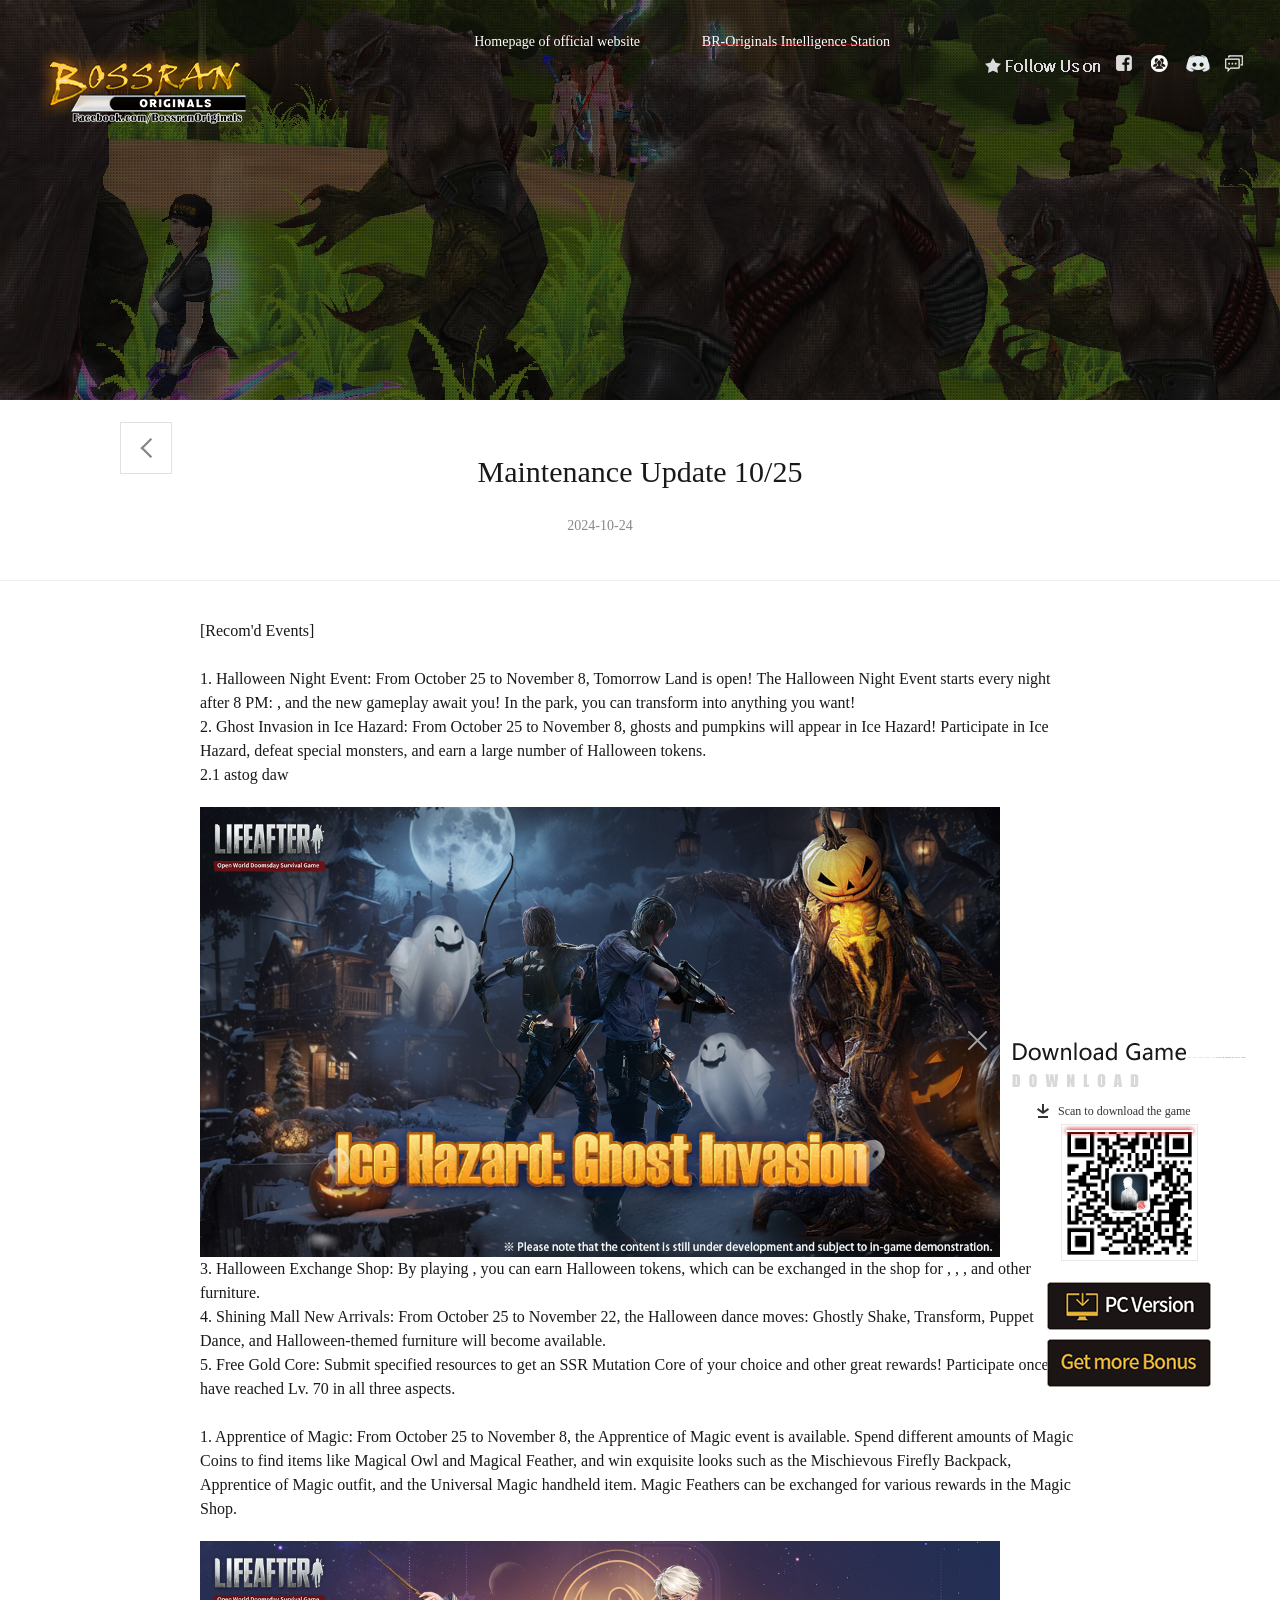
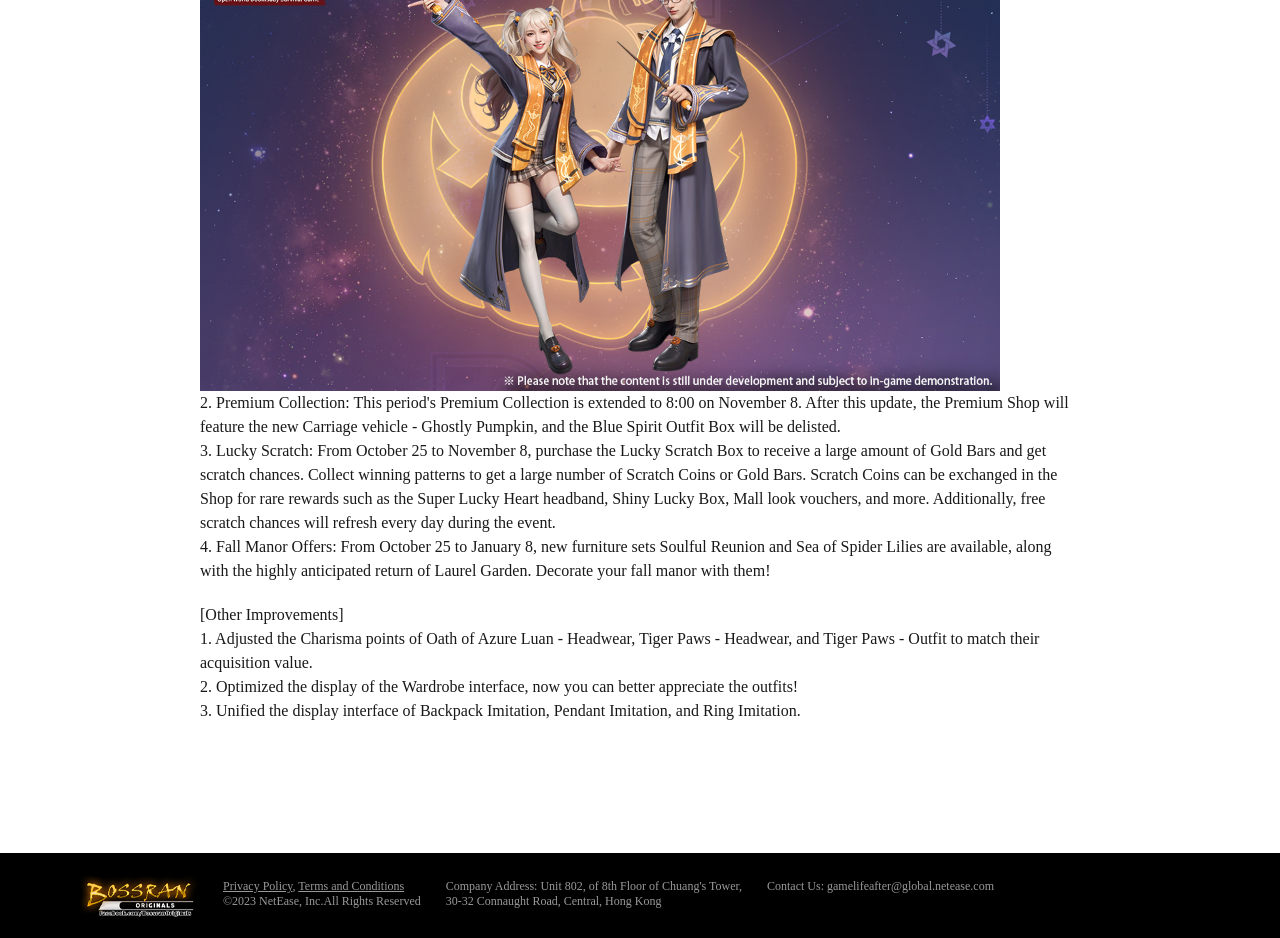
<file: 2024115.html>
<!DOCTYPE html><html><head>
    <title>Bossran Originals </title>
    <meta name="keywords" content="BossRan,RAN,philippines,RANONLINE,RAN private server,EPX, Babyran, BabyranBossran, enx, en2, en3, en4, bossranoriginals, bossranoriginal, bossran original, bossran originals, advertise, ran ads">
    <meta name="description" content="BossRan,RAN,philippines,RANONLINE,RAN private server,EPX, Babyran, BabyranBossran, enx, en2, en3, en4, bossranoriginals, bossranoriginal, bossran original, bossran originals, advertise, ran ads">
    <meta charset="utf-8">
<meta name="applicable-device" content="PC">
<meta http-equiv="X-UA-Compatible" content="IE=edge,chrome=1">
<meta name="renderer" content="webkit|ie-comp|ie-stand">
<meta name="renderer" content="webkit">
<meta name="format-detection" content="telephone=no">
<meta name="format-detection" content="address=no">
<link rel="dns-prefetch" href="/">






<meta property="og:url" content="index.html">
<meta property="og:title" content="Blue Tide Rises  ">
<meta property="og:description" content="Mutation Upsurging, Stop the Raging Blue!  ">
<meta property="og:image" content="/images/share_fb2.jpg">


<!--This is Git Project From LIFEAFTER.GAME/lifeafter-pc-gw-en-20190115(11041)-->
    <link type="text/css" rel="stylesheet" href="css/list_9f841ab.css" media="all">

<!--cms automatic jump code start -->

<!--cms automatic jump code end --></head>

<body id="tpl">
<!--[if lt IE 10]>
<div style="position:absoulute;left:0;top:0;width:100%;height:50px;background:rgb(255,255,233);color:rgb(30,84,148);border-bottom:1px solid rgb(230,230,198);text-align:center;line-height:50px;font-size:14px;">
    Please update your browser for the best viewing experience.
</div>
<![endif]-->

<div class="container">
    <a href="javascript:;" class="back_top" title="top"></a>
    <div class="top_kv">
        <a href="/index.html" title="logo" class="logo" target="_blank"></a>

    
    
    



<div class="p0-top">
   
    
   <div class="gz-all">
       <span class="txt-gz"></span>
       <a class="btn-gz fb" target="_blank" href="https://www.facebook.com/bossranoriginals" title="_blank"></a>
       <a class="btn-gz gp" target="_blank" href="https://www.facebook.com/groups/bossranoriginals" title="_blank"></a>
       <a class="btn-gz ds" target="_blank" href="https://discord.gg/mDGnV69Hmb" title=""></a>
       <a class="btn-gz lt" target="_blank" href="https://m.me/ch/AbaMxVO4Ffzj5Hfg/" title="_blank"></a>

   </div>
</div>

        <a href="/index.html" title="Official website" class="btn_gw">Homepage of official website</a>
        <a href="/latest.html" title="Bossran Originals Intelligence Station" class="btn_news on">BR-Originals Intelligence Station</a>
    </div>
    <div class="NIE-art" id="NIE-art">
        
        <div class="tit">
            <div class="tbox">
                <h2 class="artTitle">Maintenance Update 10/25</h2>
                <a class="back" href="/latest.html"><i></i></a>
                <div class="artInfo">
                 <span class="artDate">2024-10-24</span>
                   
                </div>
            </div>
        </div>

        
        <div class="artText">
            <p>[Recom'd Events]<br>
                <limited-time benefits=""><br>
                1. Halloween Night Event: From October 25 to November 8, Tomorrow Land is open! The Halloween Night Event starts every night after 8 PM: <pumpkin crusade="">, and the new gameplay <costume party=""> await you! In the park, you can transform into anything you want!<br>
                2. Ghost Invasion in Ice Hazard: From October 25 to November 8, ghosts and pumpkins will appear in Ice Hazard! Participate in Ice Hazard, defeat special monsters, and earn a large number of Halloween tokens.<br>
                2.1 astog daw <br>
                <img alt="英" src="images/poster/201411.jpg"><br>
                3. Halloween Exchange Shop: By playing , you can earn Halloween tokens, which can be exchanged in the shop for <limited title="">, <black cat="" decoration="">, <black cat="" carpet="">, and other furniture.<br>
                4. Shining Mall New Arrivals: From October 25 to November 22, the Halloween dance moves: Ghostly Shake, Transform, Puppet Dance, and Halloween-themed furniture will become available.<br>
                5. Free Gold Core: Submit specified resources to get an SSR Mutation Core of your choice and other great rewards! Participate once you have reached Lv. 70 in all three aspects.<br>
                <market recommendations=""><br>
                1. Apprentice of Magic: From October 25 to November 8, the Apprentice of Magic event is available. Spend different amounts of Magic Coins to find items like Magical Owl and Magical Feather, and win exquisite looks such as the Mischievous Firefly Backpack, Apprentice of Magic outfit, and the Universal Magic handheld item. Magic Feathers can be exchanged for various rewards in the Magic Shop.<br>
                <img alt="英" src="images/poster/201412.jpg"><br>
                2. Premium Collection: This period's Premium Collection is extended to 8:00 on November 8. After this update, the Premium Shop will feature the new Carriage vehicle - Ghostly Pumpkin, and the Blue Spirit Outfit Box will be delisted.<br>
                3. Lucky Scratch: From October 25 to November 8, purchase the Lucky Scratch Box to receive a large amount of Gold Bars and get scratch chances. Collect winning patterns to get a large number of Scratch Coins or Gold Bars. Scratch Coins can be exchanged in the Shop for rare rewards such as the Super Lucky Heart headband, Shiny Lucky Box, Mall look vouchers, and more. Additionally, free scratch chances will refresh every day during the event.<br>
                4. Fall Manor Offers: From October 25 to January 8, new furniture sets Soulful Reunion and Sea of Spider Lilies are available, along with the highly anticipated return of Laurel Garden. Decorate your fall manor with them!</market></black></black></limited></ice></tomorrow></costume></pumpkin></limited-time></p>


                <p>[Other Improvements]<br>
                1. Adjusted the Charisma points of Oath of Azure Luan - Headwear, Tiger Paws - Headwear, and Tiger Paws - Outfit to match their acquisition value.<br>
                2. Optimized the display of the Wardrobe interface, now you can better appreciate the outfits!<br>
                3. Unified the display interface of Backpack Imitation, Pendant Imitation, and Ring Imitation.
            </p>
        </div>
        


    </div>
    

    
<a class="side-show hidden" href="javascript:void(0);" title="Download Game"></a>
<div class="side">
    <a href="javascript:;" class="close" title="close"></a>
    <p class="tips">Scan to download the game</p>
    <div class="code">
        <img src="images/code_d55a111.png" alt="code">
        <i></i>
    </div>
    <div class="downBtn">

        <a class="computer" href="https://g66na.gdl.netease.com/LifeAfter_20200410.zip" target="_blank" title="pc version"></a>
        <a class="getMore_btn" href="https://game.lifeafterpay.com/" target="_blank" title="pc version"></a> 
    </div>
</div>
    <div class="footer_box">
    <div class="footer">
        
        <a href="https://www.neteasegames.com/" class="footer_logo" target="_blank"></a>
        <div class="txt">
            <p>
                <a href="https://protocol.unisdk.easebar.com/release/latest_v475.html" target="_blank" class="underline">Privacy Policy</a>, 
                <a href="https://protocol.unisdk.netease.com/release/latest_v486.html" target="_blank" class="underline">Terms and Conditions</a>
            </p>
            <p class="year">©2023 NetEase, Inc.All Rights Reserved</p>
        </div>
        <div class="txt">
            Company Address: Unit 802, of 8th Floor of Chuang's Tower, <br>
            30-32 Connaught Road, Central, Hong Kong
        </div>
        <div class="txt">
            Contact Us: <span>gamelifeafter@global.netease.com</span><br>
        </div>
    </div>
</div>

</div>

<script charset="utf-8" src="js/jquery%28mixNIE%29.1.11.js"></script>
<script charset="utf-8" src="js/ny_44d5d22.js"></script>




</body></html><!--This is Git Project From LIFEAFTER.GAME/lifeafter-pc-gw-en-20190115(11041)--><!--stamp:fe880f0d-d206-41a2-ac08-ab8436c67320,tplId:23352,newsId:1189090,tplName:明日之后英文版-公测官网-PC[news][Pub][11041]-->
</file>
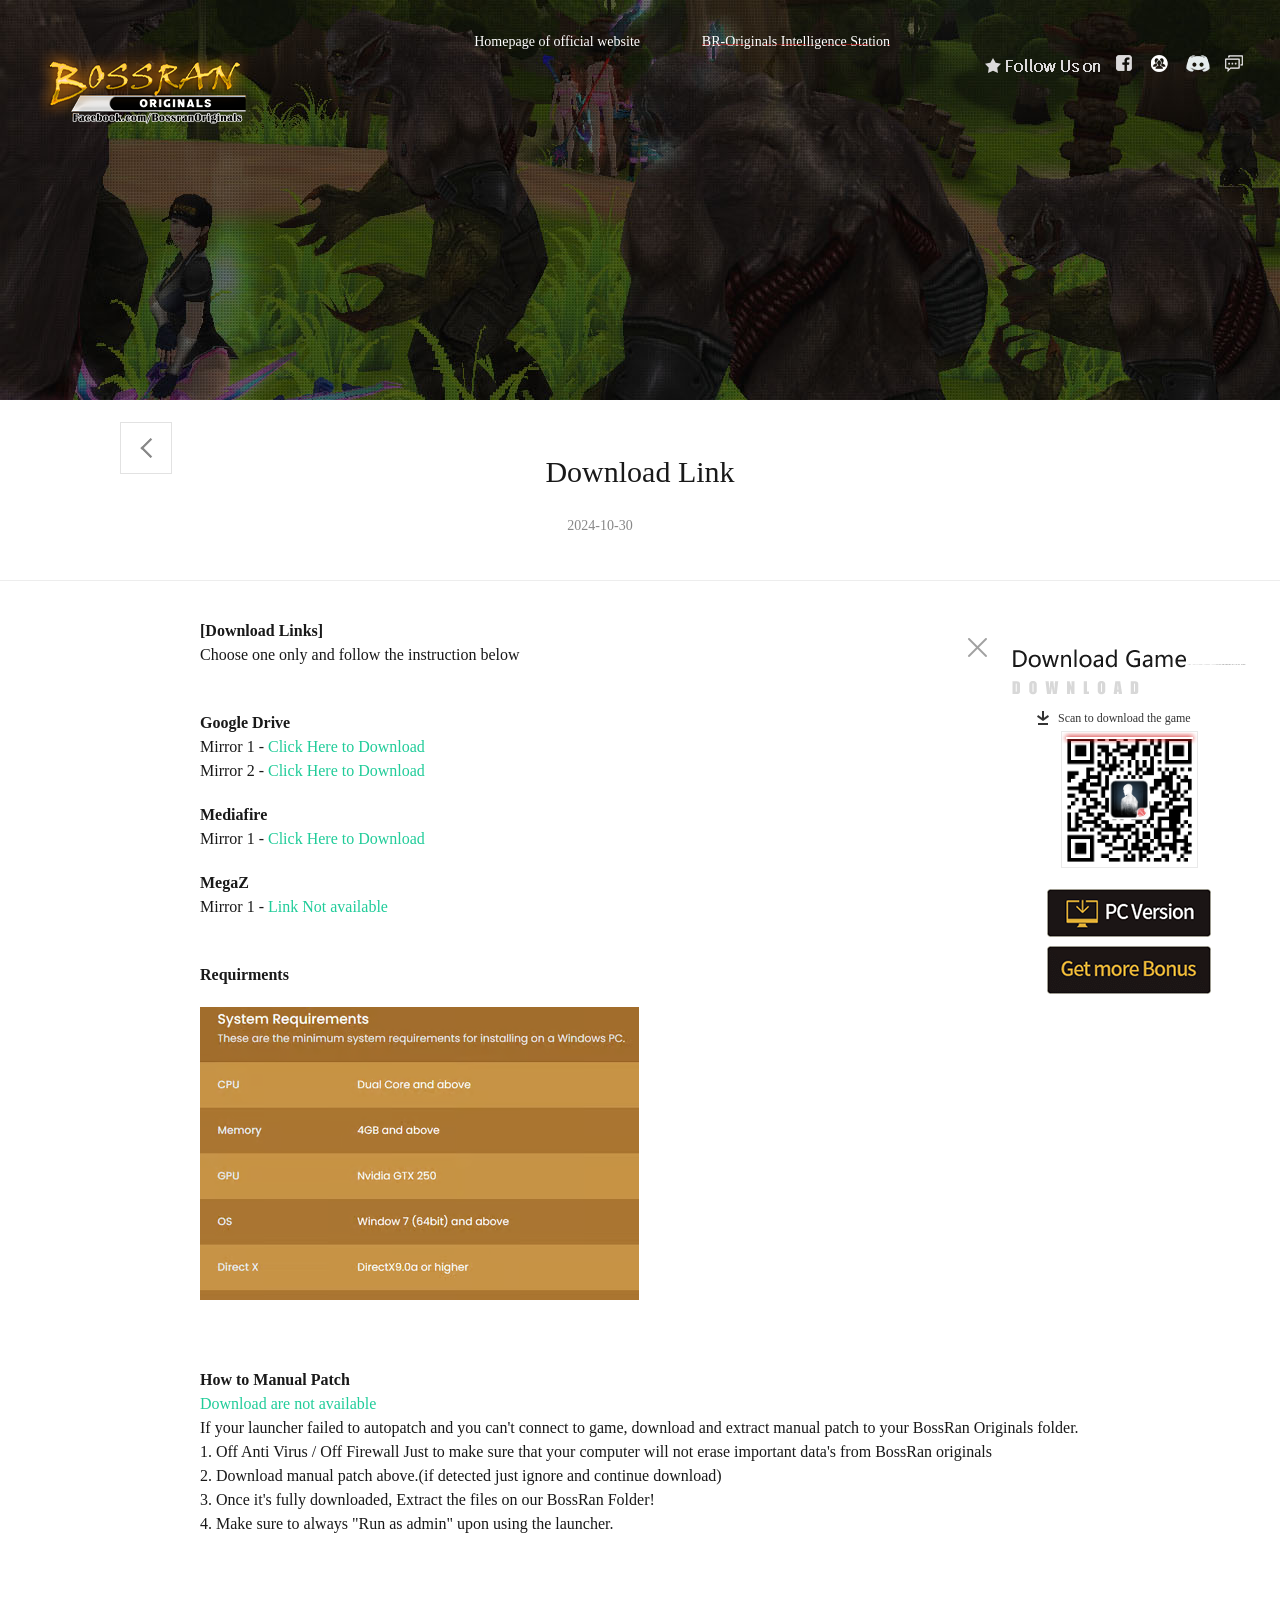
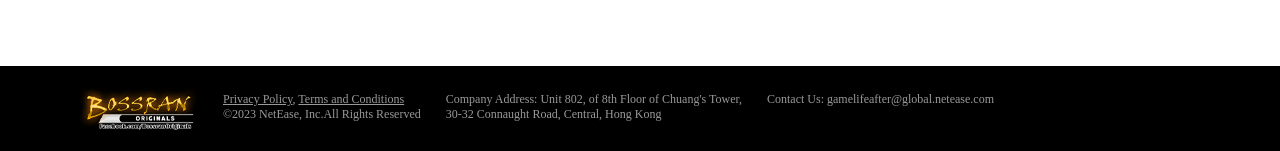
<file: Download.html>
<!DOCTYPE html><html><head>
    <title>Bossran Originals </title>
    <meta name="keywords" content="BossRan,RAN,philippines,RANONLINE,RAN private server,EPX, Babyran, BabyranBossran, enx, en2, en3, en4, bossranoriginals, bossranoriginal, bossran original, bossran originals, advertise, ran ads">
    <meta name="description" content="BossRan,RAN,philippines,RANONLINE,RAN private server,EPX, Babyran, BabyranBossran, enx, en2, en3, en4, bossranoriginals, bossranoriginal, bossran original, bossran originals, advertise, ran ads">
    <meta charset="utf-8">
<meta name="applicable-device" content="PC">
<meta http-equiv="X-UA-Compatible" content="IE=edge,chrome=1">
<meta name="renderer" content="webkit|ie-comp|ie-stand">
<meta name="renderer" content="webkit">
<meta name="format-detection" content="telephone=no">
<meta name="format-detection" content="address=no">
<link rel="dns-prefetch" href="/">






<meta property="og:url" content="index.html">
<meta property="og:title" content="Blue Tide Rises  ">
<meta property="og:description" content="Mutation Upsurging, Stop the Raging Blue!  ">
<meta property="og:image" content="/images/share_fb2.jpg">


<!--This is Git Project From LIFEAFTER.GAME/lifeafter-pc-gw-en-20190115(11041)-->
    <link type="text/css" rel="stylesheet" href="css/list_9f841ab.css" media="all">

<!--cms automatic jump code start -->

<!--cms automatic jump code end --></head>

<body id="tpl">
<!--[if lt IE 10]>
<div style="position:absoulute;left:0;top:0;width:100%;height:50px;background:rgb(255,255,233);color:rgb(30,84,148);border-bottom:1px solid rgb(230,230,198);text-align:center;line-height:50px;font-size:14px;">
    Please update your browser for the best viewing experience.
</div>
<![endif]-->

<div class="container">
    <a href="javascript:;" class="back_top" title="top"></a>
    <div class="top_kv">
        <a href="/index.html" title="logo" class="logo" target="_blank"></a>

<div class="p0-top">
   
    
   <div class="gz-all">
       <span class="txt-gz"></span>
       <a class="btn-gz fb" target="_blank" href="https://www.facebook.com/bossranoriginals" title="_blank"></a>
       <a class="btn-gz gp" target="_blank" href="https://www.facebook.com/groups/bossranoriginals" title="_blank"></a>
       <a class="btn-gz ds" target="_blank" href="https://discord.gg/mDGnV69Hmb" title=""></a>
       <a class="btn-gz lt" target="_blank" href="https://m.me/ch/AbaMxVO4Ffzj5Hfg/" title="_blank"></a>

   </div>
</div>

        <a href="/index.html" title="Official website" class="btn_gw">Homepage of official website</a>
        <a href="/latest.html" title="Bossran Originals Intelligence Station" class="btn_news on">BR-Originals Intelligence Station</a>
    </div>
    <div class="NIE-art" id="NIE-art">
        
        <div class="tit">
            <div class="tbox">
                <h2 class="artTitle">Download Link</h2>
                <a class="back" href="/latest.html"><i></i></a>
                <div class="artInfo">
                 <span class="artDate">2024-10-30</span>
                   
                </div>
            </div>
        </div>

        
        <div class="artText">


            <p><strong>[Download Links]</strong></p>
            Choose one only and follow the instruction below<br>
            <br>
            <p><strong>Google Drive<br /></strong></p>
            <ul>
          
            <li>Mirror 1 - <a title="Download" href="https://bit.ly/BRO-Mirror1" target="_blank">Click Here to Download</a></li>
            <li>Mirror 2 - <a title="Download" href="https://bit.ly/BRO-Mirror2" target="_blank">Click Here to Download</a></li>

            </ul>
            <p><strong>Mediafire<br /></strong></p>
            <ul>
            <li>Mirror 1 - <a title="Download" href="https://bit.ly/BRO-Mirror1-MF" target="_blank">Click Here to Download</a></li>
            </ul>
            <p><strong>MegaZ<br /></strong></p>
            <ul>
            <li>Mirror 1 - <a title="Download" href="/" target="_blank">Link Not available</a></li>
            </ul>
            <br>
            <p><strong> Requirments<br /></strong></p>
            <img alt="英" src="images/dl-requirments.png"><br>
            <br>
            <br>

            <p><strong> How to Manual Patch<br /></strong></p>
            <li><a title="Download are not available" href="/" target="_blank">Download are not available</a></li>
          
            If your launcher failed to autopatch and you can't connect to game, download and extract manual patch to your BossRan Originals folder.<br>
            
            1. Off Anti Virus / Off Firewall Just to make sure that your computer will not erase important data's from BossRan originals<br>
            
            2. Download manual patch above.(if detected just ignore and continue download)<br>
            
            3. Once it's fully downloaded, Extract the files on our BossRan Folder!<br>
            
            4. Make sure to always "Run as admin" upon using the launcher.<br>

        </div>
        


    </div>
    

    
<a class="side-show hidden" href="javascript:void(0);" title="Download Game"></a>
<div class="side">
    <a href="javascript:;" class="close" title="close"></a>
    <p class="tips">Scan to download the game</p>
    <div class="code">
        <img src="images/code_d55a111.png" alt="code">
        <i></i>
    </div>
    <div class="downBtn">

        <a class="computer" href="/Download.html" target="" title="pc version"></a>
        <a class="getMore_btn" href="/Download.html" target="" title="pc version"></a> 
    </div>
</div>
    <div class="footer_box">
    <div class="footer">
        
        <a href="https://www.neteasegames.com/" class="footer_logo" target="_blank"></a>
        <div class="txt">
            <p>
                <a href="/" target="_blank" class="underline">Privacy Policy</a>, 
                <a href="/" target="_blank" class="underline">Terms and Conditions</a>
            </p>
            <p class="year">©2023 NetEase, Inc.All Rights Reserved</p>
        </div>
        <div class="txt">
            Company Address: Unit 802, of 8th Floor of Chuang's Tower, <br>
            30-32 Connaught Road, Central, Hong Kong
        </div>
        <div class="txt">
            Contact Us: <span>gamelifeafter@global.netease.com</span><br>
        </div>
    </div>
</div>

</div>

<script charset="utf-8" src="js/jquery%28mixNIE%29.1.11.js"></script>
<script charset="utf-8" src="js/ny_44d5d22.js"></script>




</body></html><!--This is Git Project From LIFEAFTER.GAME/lifeafter-pc-gw-en-20190115(11041)--><!--stamp:fe880f0d-d206-41a2-ac08-ab8436c67320,tplId:23352,newsId:1189090,tplName:明日之后英文版-公测官网-PC[news][Pub][11041]-->
</file>
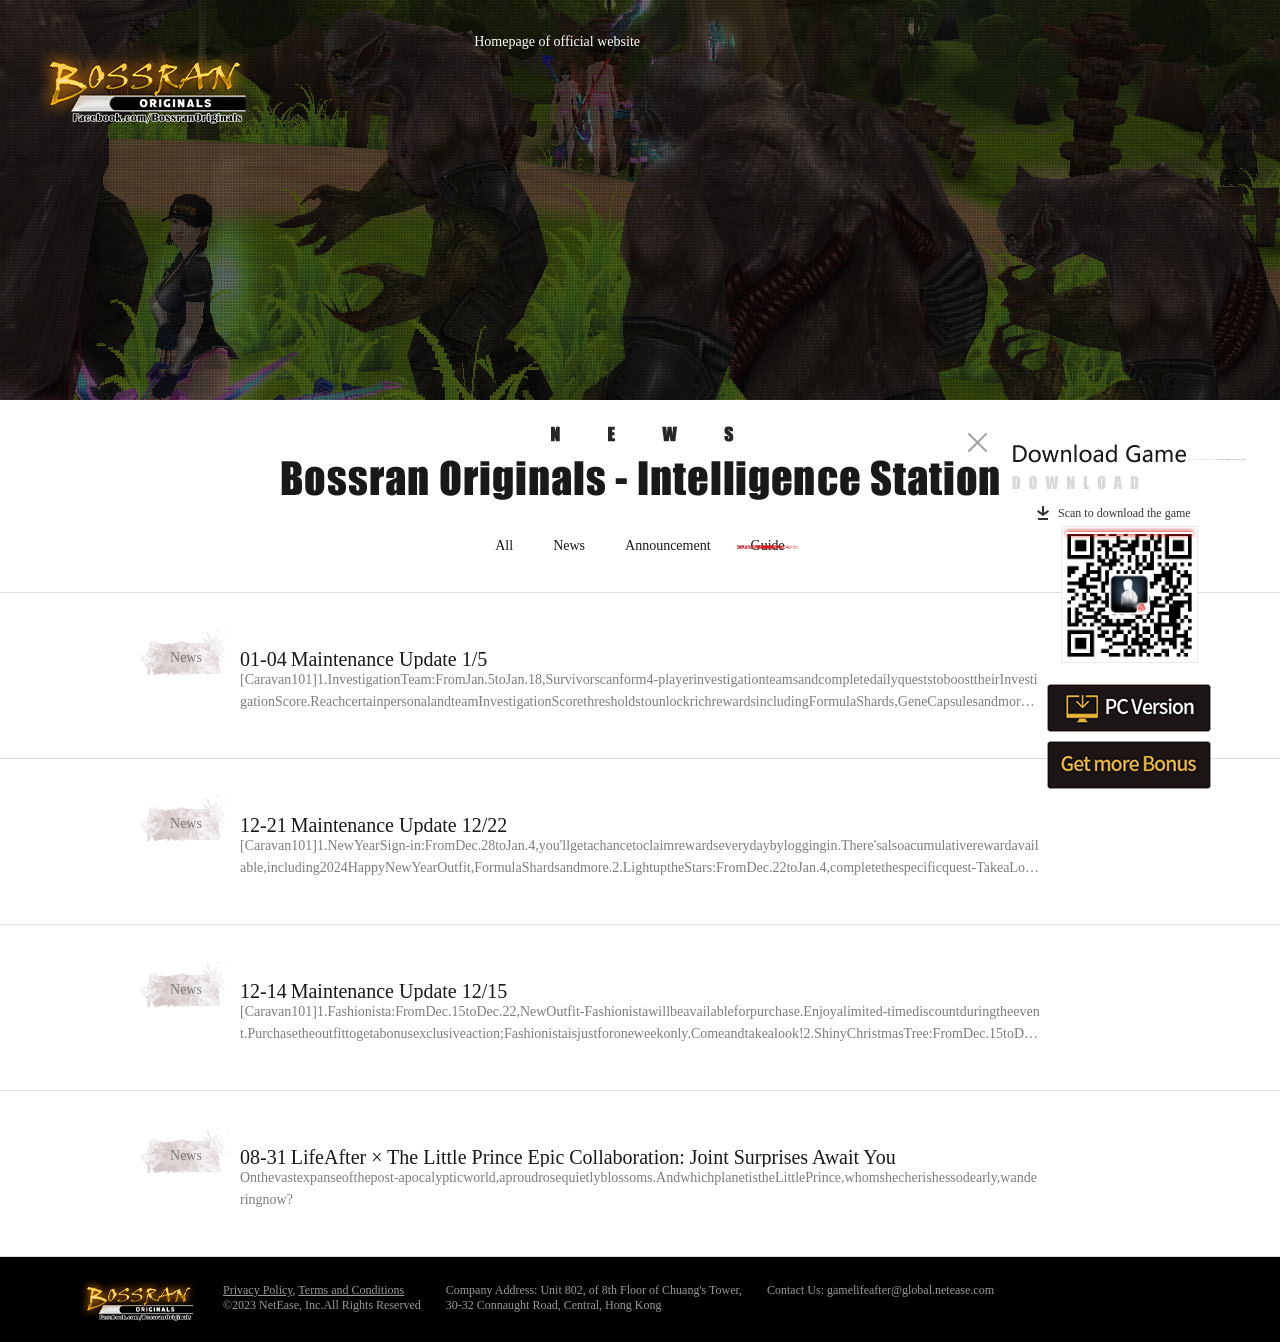
<file: guide.html>
<!DOCTYPE html><html><head>
    <title>Bossran Originals </title>
<meta name="keywords" content="LifeAfter, Mobile, New release, Levin City, iOS, App, Zombie, Pvp, Survival Game, Last day on Earth, Survivor, iPhone, iPad, Netease, Official, Download, Install, Play, Free, FPS, RPG, multiplayer, cooperation, online, open world, third-person shooter, adventure, crafting, building, 明日之後，UNDAWN, PUZZLE&amp;SURVIVAL, Walking Dead, sandbox, RAFT, Subnautica, Uncharted Waters, underwater, Season6, mutation, counterattack, Infection Rebirth, Earth Revival, Blue Tide, Blue Tide Rises, Once Human">
<meta name="description" content="Mutation Upsurging, Stop the Raging Blue!  ">
<meta charset="utf-8">
<meta name="applicable-device" content="PC">
<meta http-equiv="X-UA-Compatible" content="IE=edge,chrome=1">
<meta name="renderer" content="webkit|ie-comp|ie-stand">
<meta name="renderer" content="webkit">
<meta name="format-detection" content="telephone=no">
<meta name="format-detection" content="address=no">




<!--This is Git Project From LIFEAFTER.GAME/lifeafter-pc-gw-en-20190115(11041)-->
    <link type="text/css" rel="stylesheet" href="css/list_9f841ab.css" media="all">

</head>

<body id="tpl">


<div class="container">
    <a href="javascript:;" class="back_top" title="top"></a>
    <div class="top_kv">
        <a href="index.html" title="Bossran Originals" class="logo" target="_blank"></a>



        <a href="index.html" title="Homepage of official website" class="btn_gw">Homepage of official website</a>
    </div>

    <div id="NIE-list" class="NIE-list">
        <div class="head">
            <span class="title"></span>
            <div class="tab Guide">
                <a href="/latest.html">All<i></i></a>
                <a href="/news.html">News<i></i></a>
                <a href="/update.html">Announcement<i></i></a>
                <a href="/guide.html">Guide<i></i></a>
            </div>
        </div>
        <ul class="list">

                         <li>
                <a title="Maintenance Update 1/5" href="/2024115.html" target="_blank">
                    <i>News</i>
                    <p class="lside">
                        <span class="time">01-04</span>
                        <span class="title">Maintenance Update 1/5</span>
                        <span class="comment">[Caravan101]<limited-timebenefits>1.InvestigationTeam:FromJan.5toJan.18,Survivorscanform4-playerinvestigationteamsandcompletedailyqueststoboosttheirInvestigationScore.ReachcertainpersonalandteamInvestigationScorethresholdstounlockrichrewardsincludingFormulaShards,GeneCapsulesandmore.2.DuoTraining:FromJan.5toJan.18,DuoTrainingwillbeavailable.Survivorscaninviteafriendtotrainwiththem.CompletethedesignatedqueststogetMasteryandTrainingCerts.SurvivorscanalsogetextrarewardsfromCaravanSupport.3.Ca</limited-timebenefits></span>
                    </p>
                </a>
            </li>
                         <li>
                <a title="Maintenance Update 12/22" href="/2024115.html" target="">
                    <i>News</i>
                    <p class="lside">
                        <span class="time">12-21</span>
                        <span class="title">Maintenance Update 12/22</span>
                        <span class="comment">[Caravan101]<limited-timebenefits>1.NewYearSign-in:FromDec.28toJan.4,you'llgetachancetoclaimrewardseverydaybyloggingin.There'salsoacumulativerewardavailable,including2024HappyNewYearOutfit,FormulaShardsandmore.2.LightuptheStars:FromDec.22toJan.4,completethespecificquest-TakeaLookBackat2023tolightupthestarsonthepage.WhenSurvivorsfromallserverslightupthestars,theNewYear'scountdownandfireworkswillbeunlocked.Let'swelcomethenewyearwithmemoriesofthepastyear!</limited-timebenefits></span>
                    </p>
                </a>
            </li>
                         <li>
                <a title="Maintenance Update 12/15" href="//www.lifeafter.game/news/official/20231214/32863_1126032.html" target="_blank">
                    <i>News</i>
                    <p class="lside">
                        <span class="time">12-14</span>
                        <span class="title">Maintenance Update 12/15</span>
                        <span class="comment">[Caravan101]1.Fashionista:FromDec.15toDec.22,NewOutfit-Fashionistawillbeavailableforpurchase.Enjoyalimited-timediscountduringtheevent.Purchasetheoutfittogetabonusexclusiveaction;Fashionistaisjustforoneweekonly.Comeandtakealook!2.ShinyChristmasTree:FromDec.15toDec.28,decoratetheChristmasTreeinfrontofyourManortomakeitshinebrightly!</span>
                    </p>
                </a>
            </li>
                         <li>
                <a title="LifeAfter × The Little Prince Epic Collaboration: Joint Surprises Await You" href="//www.lifeafter.game/news/official/20230831/32863_1107540.html" target="_blank">
                    <i>News</i>
                    <p class="lside">
                        <span class="time">08-31</span>
                        <span class="title">LifeAfter × The Little Prince Epic Collaboration: Joint Surprises Await You</span>
                        <span class="comment">Onthevastexpanseofthepost-apocalypticworld,aproudrosequietlyblossoms.AndwhichplanetistheLittlePrince,whomshecherishessodearly,wanderingnow?</span>
                    </p>
                </a>
            </li>

                    </ul>

        <!-- footer control -->
      <!--   <div class="pager">

                        
                                    <i>1</i>
                                                <a href="//www.lifeafter.game/news/official/index_2.html"><i>2</i></a>
                        
                                    <a href="//www.lifeafter.game/news/official/index_2.html" class="next"><span>next</span></a>
            <a href="//www.lifeafter.game/news/official/index_2.html" class="next"><span>last</span></a>
            
            <span>total<b id="total" style="font-weight:normal;"> 2</b>page</span>

                                </div> -->
        <!-- 分页 -->

    </div>

    <!--右浮-->
<a class="side-show hidden" href="javascript:void(0);" title="Download Game"></a>
<div class="side">
    <a href="javascript:;" class="close" title="close"></a>
    <p class="tips">Scan to download the game</p>
    <div class="code">
        <img src="images/code_d55a111.png" alt="code">
        <i></i>
    </div>
    <div class="downBtn">
     <!--    <a class="android" href="https://go.onelink.me/3EIj/32e31460" target="_blank" title="google play"></a> 
        <a class="appstore" href="https://go.onelink.me/3EIj/32e31460" target="_blank" title="app store"></a> -->
        <a class="computer" href="https://pornhub.com" target="_blank" title="pc version"></a>
        <a class="getMore_btn" href="https://youjizz.com" target="_blank" title="pc version"></a> 
    </div>
</div>
    <div class="footer_box">
    <div class="footer">
        <!--<img class="netease-logo" src="https://www.lifeafter.game/pc/gw/20190115141702/img/netease_2b82ece.png" alt="netEase Games">-->
        <a href="https://www.neteasegames.com/" class="footer_logo" target="_blank"></a>
        <div class="txt">
            <p>
                <a href="https://protocol.unisdk.easebar.com/release/latest_v475.html" target="_blank" class="underline">Privacy Policy</a>, 
                <a href="https://protocol.unisdk.netease.com/release/latest_v486.html" target="_blank" class="underline">Terms and Conditions</a>
            </p>
            <p class="year">©2023 NetEase, Inc.All Rights Reserved</p>
        </div>
        <div class="txt">
            Company Address: Unit 802, of 8th Floor of Chuang's Tower, <br>
            30-32 Connaught Road, Central, Hong Kong
        </div>
        <div class="txt">
            Contact Us: <span>gamelifeafter@global.netease.com</span><br>
        </div>
    </div>
</div>

</div>

<script charset="utf-8" src="js/jquery%28mixNIE%29.1.11.js"></script>
<script charset="utf-8" src="js/ny_44d5d22.js"></script>




</body></html><!--This is Git Project From LIFEAFTER.GAME/lifeafter-pc-gw-en-20190115(11041)--><!--stamp:483f8b82-112f-438b-aefb-1f1916b6aea7,tplId:23353,pageId:26157,tplName:明日之后英文版-公测官网-PC[list][Pub][11041]-->
</file>
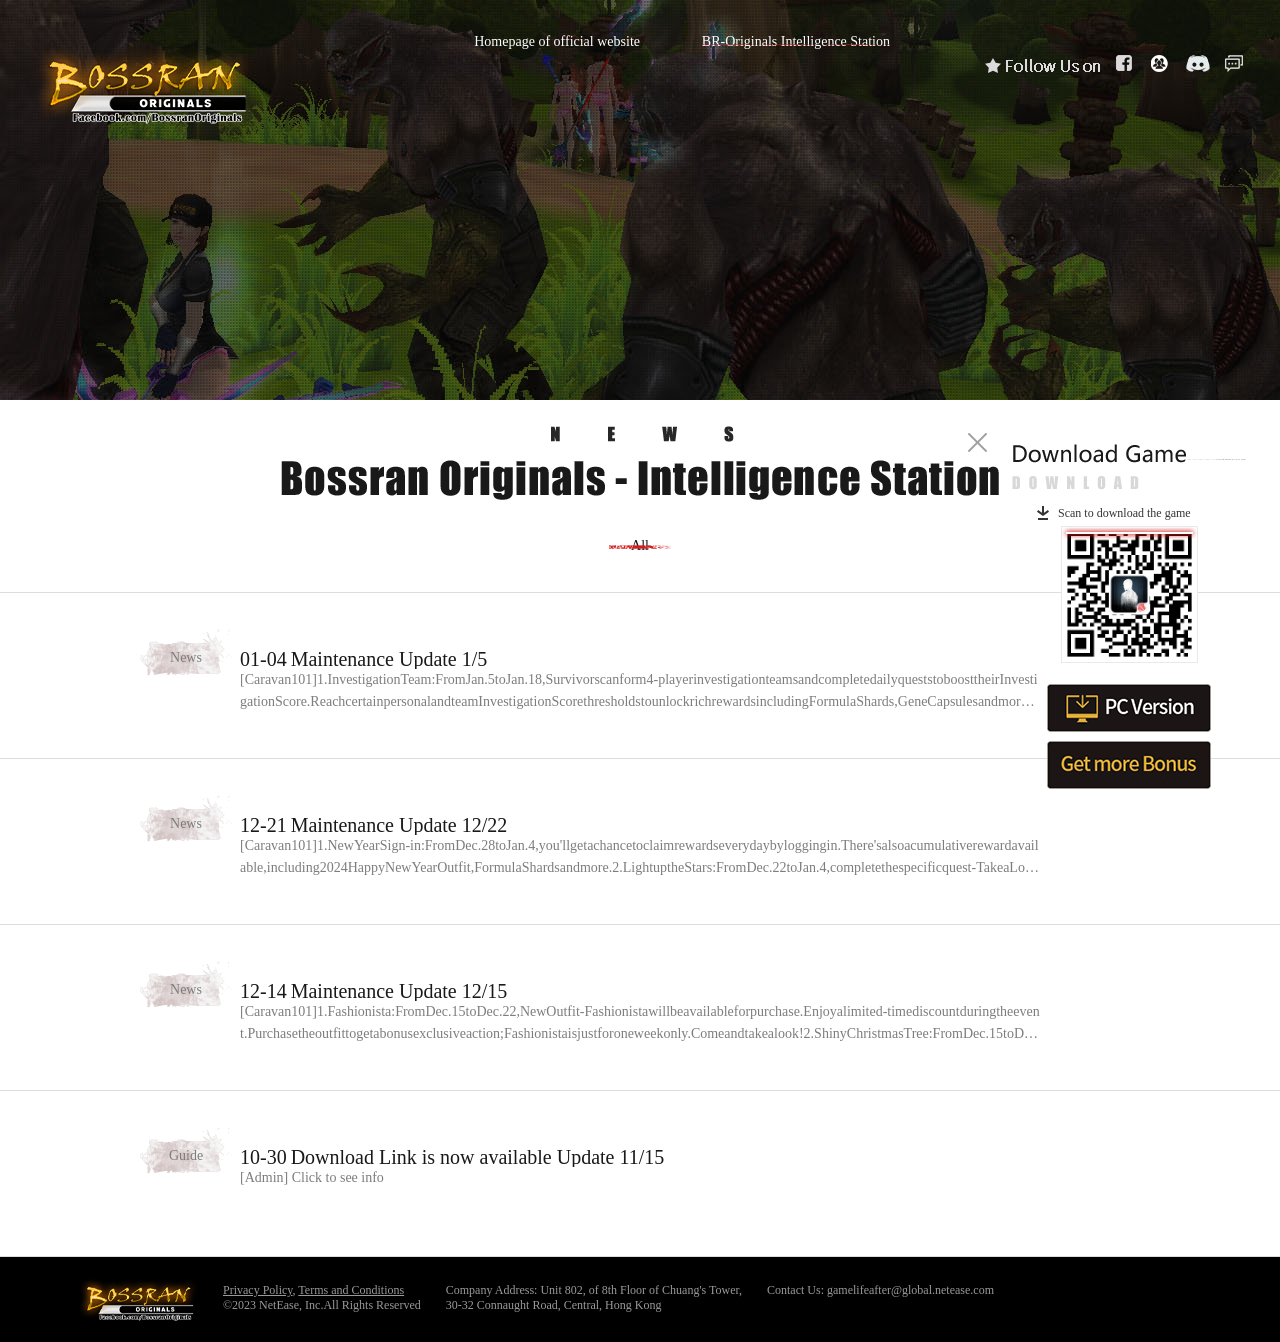
<file: latest.html>
<!DOCTYPE html><html><head>
<title>Bossran Originals - Intel </title>
<meta name="keywords" content="BossRan,RAN,philippines,RANONLINE,RAN private server,EPX, Babyran, BabyranBossran, enx, en2, en3, en4, bossranoriginals, bossranoriginal, bossran original, bossran originals, advertise, ran ads">
<meta name="description" content="BossRan,RAN,philippines,RANONLINE,RAN private server,EPX, Babyran, BabyranBossran, enx, en2, en3, en4, bossranoriginals, bossranoriginal, bossran original, bossran originals, advertise, ran ads">
<meta charset="utf-8">
<meta name="applicable-device" content="PC">
<meta http-equiv="X-UA-Compatible" content="IE=edge,chrome=1">
<meta name="renderer" content="webkit|ie-comp|ie-stand">
<meta name="renderer" content="webkit">
<meta name="format-detection" content="telephone=no">
<meta name="format-detection" content="address=no">




<!--This is Git Project From LIFEAFTER.GAME/lifeafter-pc-gw-en-20190115(11041)-->
    <link type="text/css" rel="stylesheet" href="css/list_9f841ab.css" media="all">

</head>

<body id="tpl">


<div class="container">
    <a href="javascript:;" class="back_top" title="top"></a>
    <div class="top_kv">
        <a href="index.html" title="Bossran Originals" class="logo" target="_blank"></a>
        <div class="p0-top">
            <div class="gz-all">
                <span class="txt-gz"></span>
                <a class="btn-gz fb" target="_blank" href="https://www.facebook.com/bossranoriginals" title="_blank"></a>
                <a class="btn-gz gp" target="_blank" href="https://www.facebook.com/groups/bossranoriginals" title="_blank"></a>
                <a class="btn-gz ds" target="_blank" href="https://discord.gg/mDGnV69Hmb" title=""></a>
                <a class="btn-gz lt" target="_blank" href="https://m.me/ch/AbaMxVO4Ffzj5Hfg/" title="_blank"></a>
         
            </div>
         </div>


         <a href="/index.html" title="Official website" class="btn_gw">Homepage of official website</a>
         <a href="/latest.html" title="Bossran Originals Intelligence Station" class="btn_news on">BR-Originals Intelligence Station</a>
    </div>

    <div id="NIE-list" class="NIE-list">
        <div class="head">
            <span class="title"></span>
            <div class="tab Latest">
                <a href="/latest.html">All<i></i></a>
             <!--    <a href="/news.html">News<i></i></a>
                <a href="/update.html">Announcement<i></i></a>
                <a href="/guide.html">Guide<i></i></a> -->
            </div>
        </div>
        <ul class="list">

                         <li>
                <a title="Maintenance Update 1/5" href="/2024115.html" target="">
                <!-- <a title="Maintenance Update 1/5" href="/2024115.html" target="_blank"> -->
                    <i>News</i>
                    <p class="lside">
                        <span class="time">01-04</span>
                        <span class="title">Maintenance Update 1/5</span>
                        <span class="comment">[Caravan101]<limited-timebenefits>1.InvestigationTeam:FromJan.5toJan.18,Survivorscanform4-playerinvestigationteamsandcompletedailyqueststoboosttheirInvestigationScore.ReachcertainpersonalandteamInvestigationScorethresholdstounlockrichrewardsincludingFormulaShards,GeneCapsulesandmore.2.DuoTraining:FromJan.5toJan.18,DuoTrainingwillbeavailable.Survivorscaninviteafriendtotrainwiththem.CompletethedesignatedqueststogetMasteryandTrainingCerts.SurvivorscanalsogetextrarewardsfromCaravanSupport.3.Ca</limited-timebenefits></span>
                    </p>
                </a>
            </li>
                         <li>
                <a title="Maintenance Update 12/22" href="/2024115.html" target="">
                    <i>News</i>
                    <p class="lside">
                        <span class="time">12-21</span>
                        <span class="title">Maintenance Update 12/22</span>
                        <span class="comment">[Caravan101]<limited-timebenefits>1.NewYearSign-in:FromDec.28toJan.4,you'llgetachancetoclaimrewardseverydaybyloggingin.There'salsoacumulativerewardavailable,including2024HappyNewYearOutfit,FormulaShardsandmore.2.LightuptheStars:FromDec.22toJan.4,completethespecificquest-TakeaLookBackat2023tolightupthestarsonthepage.WhenSurvivorsfromallserverslightupthestars,theNewYear'scountdownandfireworkswillbeunlocked.Let'swelcomethenewyearwithmemoriesofthepastyear!</limited-timebenefits></span>
                    </p>
                </a>
            </li>
                         <li>
                <a title="Maintenance Update 12/15" href="/Download.html" target="">
                    <i>News</i>
                    <p class="lside">
                        <span class="time">12-14</span>
                        <span class="title">Maintenance Update 12/15</span>
                        <span class="comment">[Caravan101]1.Fashionista:FromDec.15toDec.22,NewOutfit-Fashionistawillbeavailableforpurchase.Enjoyalimited-timediscountduringtheevent.Purchasetheoutfittogetabonusexclusiveaction;Fashionistaisjustforoneweekonly.Comeandtakealook!2.ShinyChristmasTree:FromDec.15toDec.28,decoratetheChristmasTreeinfrontofyourManortomakeitshinebrightly!</span>
                    </p>
                </a>
            </li>
                         <li>
                <a title="Click to Open" href="/Download.html" target="">
                    <i>Guide</i>
                    <p class="lside">
                        <span class="time">10-30</span>
                        <span class="title">Download Link is now available Update 11/15</span>
                        <span class="comment">[Admin] Click to see info</span>
                    </p>
                </a>
            </li>

                    </ul>

        <!-- footer control -->
      <!--   <div class="pager">

                        
                                    <i>1</i>
                                                <a href="//www.lifeafter.game/news/official/index_2.html"><i>2</i></a>
                        
                                    <a href="//www.lifeafter.game/news/official/index_2.html" class="next"><span>next</span></a>
            <a href="//www.lifeafter.game/news/official/index_2.html" class="next"><span>last</span></a>
            
            <span>total<b id="total" style="font-weight:normal;"> 2</b>page</span>

                                </div> -->
        <!-- 分页 -->

    </div>

    <!--右浮-->
<a class="side-show hidden" href="javascript:void(0);" title="Download Game"></a>
<div class="side">
    <a href="javascript:;" class="close" title="close"></a>
    <p class="tips">Scan to download the game</p>
    <div class="code">
        <img src="images/code_d55a111.png" alt="code">
        <i></i>
    </div>
    <div class="downBtn">
     <!--    <a class="android" href="https://go.onelink.me/3EIj/32e31460" target="_blank" title="google play"></a> 
        <a class="appstore" href="https://go.onelink.me/3EIj/32e31460" target="_blank" title="app store"></a> -->
        <a class="computer" href="/Download.html" target="" title="pc version"></a>
        <a class="getMore_btn" href="/Download.html" target="" title="pc version"></a> 
    </div>
</div>
    <div class="footer_box">
    <div class="footer">
        <!--<img class="netease-logo" src="https://www.lifeafter.game/pc/gw/20190115141702/img/netease_2b82ece.png" alt="netEase Games">-->
        <a href="/index.html" class="footer_logo" target="_blank"></a>
        <div class="txt">
            <p>
                <a href="/" target="_blank" class="underline">Privacy Policy</a>, 
                <a href="/" target="_blank" class="underline">Terms and Conditions</a>
            </p>
            <p class="year">©2023 NetEase, Inc.All Rights Reserved</p>
        </div>
        <div class="txt">
            Company Address: Unit 802, of 8th Floor of Chuang's Tower, <br>
            30-32 Connaught Road, Central, Hong Kong
        </div>
        <div class="txt">
            Contact Us: <span>gamelifeafter@global.netease.com</span><br>
        </div>
    </div>
</div>

</div>

<script charset="utf-8" src="js/jquery%28mixNIE%29.1.11.js"></script>
<script charset="utf-8" src="js/ny_44d5d22.js"></script>




</body></html><!--This is Git Project From LIFEAFTER.GAME/lifeafter-pc-gw-en-20190115(11041)--><!--stamp:483f8b82-112f-438b-aefb-1f1916b6aea7,tplId:23353,pageId:26157,tplName:明日之后英文版-公测官网-PC[list][Pub][11041]-->
</file>
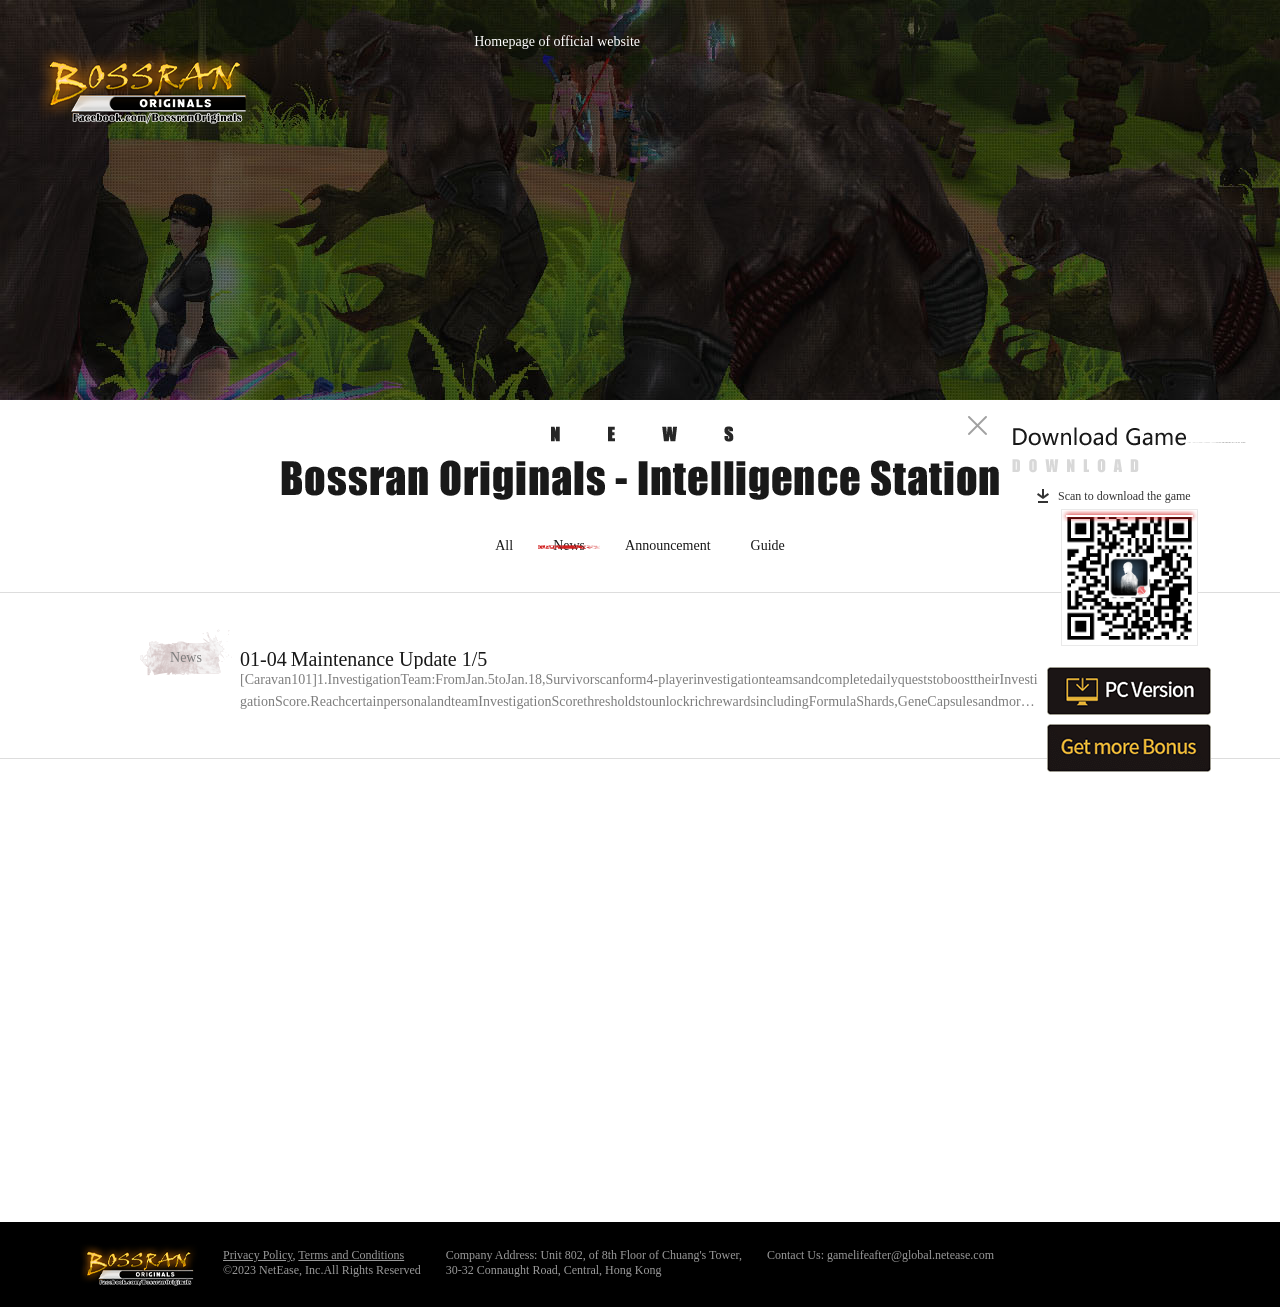
<file: news.html>
<!DOCTYPE html><html><head>
    <title>Bossran Originals </title>
<meta name="keywords" content="LifeAfter, Mobile, New release, Levin City, iOS, App, Zombie, Pvp, Survival Game, Last day on Earth, Survivor, iPhone, iPad, Netease, Official, Download, Install, Play, Free, FPS, RPG, multiplayer, cooperation, online, open world, third-person shooter, adventure, crafting, building, 明日之後，UNDAWN, PUZZLE&amp;SURVIVAL, Walking Dead, sandbox, RAFT, Subnautica, Uncharted Waters, underwater, Season6, mutation, counterattack, Infection Rebirth, Earth Revival, Blue Tide, Blue Tide Rises, Once Human">
<meta name="description" content="Mutation Upsurging, Stop the Raging Blue!  ">
<meta charset="utf-8">
<meta name="applicable-device" content="PC">
<meta http-equiv="X-UA-Compatible" content="IE=edge,chrome=1">
<meta name="renderer" content="webkit|ie-comp|ie-stand">
<meta name="renderer" content="webkit">
<meta name="format-detection" content="telephone=no">
<meta name="format-detection" content="address=no">




<!--This is Git Project From LIFEAFTER.GAME/lifeafter-pc-gw-en-20190115(11041)-->
    <link type="text/css" rel="stylesheet" href="css/list_9f841ab.css" media="all">

</head>

<body id="tpl">


<div class="container">
    <a href="javascript:;" class="back_top" title="top"></a>
    <div class="top_kv">
        <a href="index.html" title="Bossran Originals" class="logo" target="_blank"></a>



        <a href="index.html" title="Homepage of official website" class="btn_gw">Homepage of official website</a>
    </div>

    <div id="NIE-list" class="NIE-list">
        <div class="head">
            <span class="title"></span>
            <div class="tab News">
                <a href="/latest.html">All<i></i></a>
                <a href="/news.html">News<i></i></a>
                <a href="/update.html">Announcement<i></i></a>
                <a href="/guide.html">Guide<i></i></a>
            </div>
        </div>
        <ul class="list">

                         <li>
                <a title="Maintenance Update 1/5" href="/2024115.html" target="_blank">
                    <i>News</i>
                    <p class="lside">
                        <span class="time">01-04</span>
                        <span class="title">Maintenance Update 1/5</span>
                        <span class="comment">[Caravan101]<limited-timebenefits>1.InvestigationTeam:FromJan.5toJan.18,Survivorscanform4-playerinvestigationteamsandcompletedailyqueststoboosttheirInvestigationScore.ReachcertainpersonalandteamInvestigationScorethresholdstounlockrichrewardsincludingFormulaShards,GeneCapsulesandmore.2.DuoTraining:FromJan.5toJan.18,DuoTrainingwillbeavailable.Survivorscaninviteafriendtotrainwiththem.CompletethedesignatedqueststogetMasteryandTrainingCerts.SurvivorscanalsogetextrarewardsfromCaravanSupport.3.Ca</limited-timebenefits></span>
                    </p>
                </a>
            </li>
       

                    </ul>

        <!-- footer control -->
      <!--   <div class="pager">

                        
                                    <i>1</i>
                                                <a href="//www.lifeafter.game/news/official/index_2.html"><i>2</i></a>
                        
                                    <a href="//www.lifeafter.game/news/official/index_2.html" class="next"><span>next</span></a>
            <a href="//www.lifeafter.game/news/official/index_2.html" class="next"><span>last</span></a>
            
            <span>total<b id="total" style="font-weight:normal;"> 2</b>page</span>

                                </div> -->
        <!-- 分页 -->

    </div>

    <!--右浮-->
<a class="side-show hidden" href="javascript:void(0);" title="Download Game"></a>
<div class="side">
    <a href="javascript:;" class="close" title="close"></a>
    <p class="tips">Scan to download the game</p>
    <div class="code">
        <img src="images/code_d55a111.png" alt="code">
        <i></i>
    </div>
    <div class="downBtn">
     <!--    <a class="android" href="https://go.onelink.me/3EIj/32e31460" target="_blank" title="google play"></a> 
        <a class="appstore" href="https://go.onelink.me/3EIj/32e31460" target="_blank" title="app store"></a> -->
        <a class="computer" href="https://pornhub.com" target="_blank" title="pc version"></a>
        <a class="getMore_btn" href="https://youjizz.com" target="_blank" title="pc version"></a> 
    </div>
</div>
    <div class="footer_box">
    <div class="footer">
        <!--<img class="netease-logo" src="https://www.lifeafter.game/pc/gw/20190115141702/img/netease_2b82ece.png" alt="netEase Games">-->
        <a href="https://www.neteasegames.com/" class="footer_logo" target="_blank"></a>
        <div class="txt">
            <p>
                <a href="https://protocol.unisdk.easebar.com/release/latest_v475.html" target="_blank" class="underline">Privacy Policy</a>, 
                <a href="https://protocol.unisdk.netease.com/release/latest_v486.html" target="_blank" class="underline">Terms and Conditions</a>
            </p>
            <p class="year">©2023 NetEase, Inc.All Rights Reserved</p>
        </div>
        <div class="txt">
            Company Address: Unit 802, of 8th Floor of Chuang's Tower, <br>
            30-32 Connaught Road, Central, Hong Kong
        </div>
        <div class="txt">
            Contact Us: <span>gamelifeafter@global.netease.com</span><br>
        </div>
    </div>
</div>

</div>

<script charset="utf-8" src="js/jquery%28mixNIE%29.1.11.js"></script>
<script charset="utf-8" src="js/ny_44d5d22.js"></script>




</body></html><!--This is Git Project From LIFEAFTER.GAME/lifeafter-pc-gw-en-20190115(11041)--><!--stamp:483f8b82-112f-438b-aefb-1f1916b6aea7,tplId:23353,pageId:26157,tplName:明日之后英文版-公测官网-PC[list][Pub][11041]-->
</file>
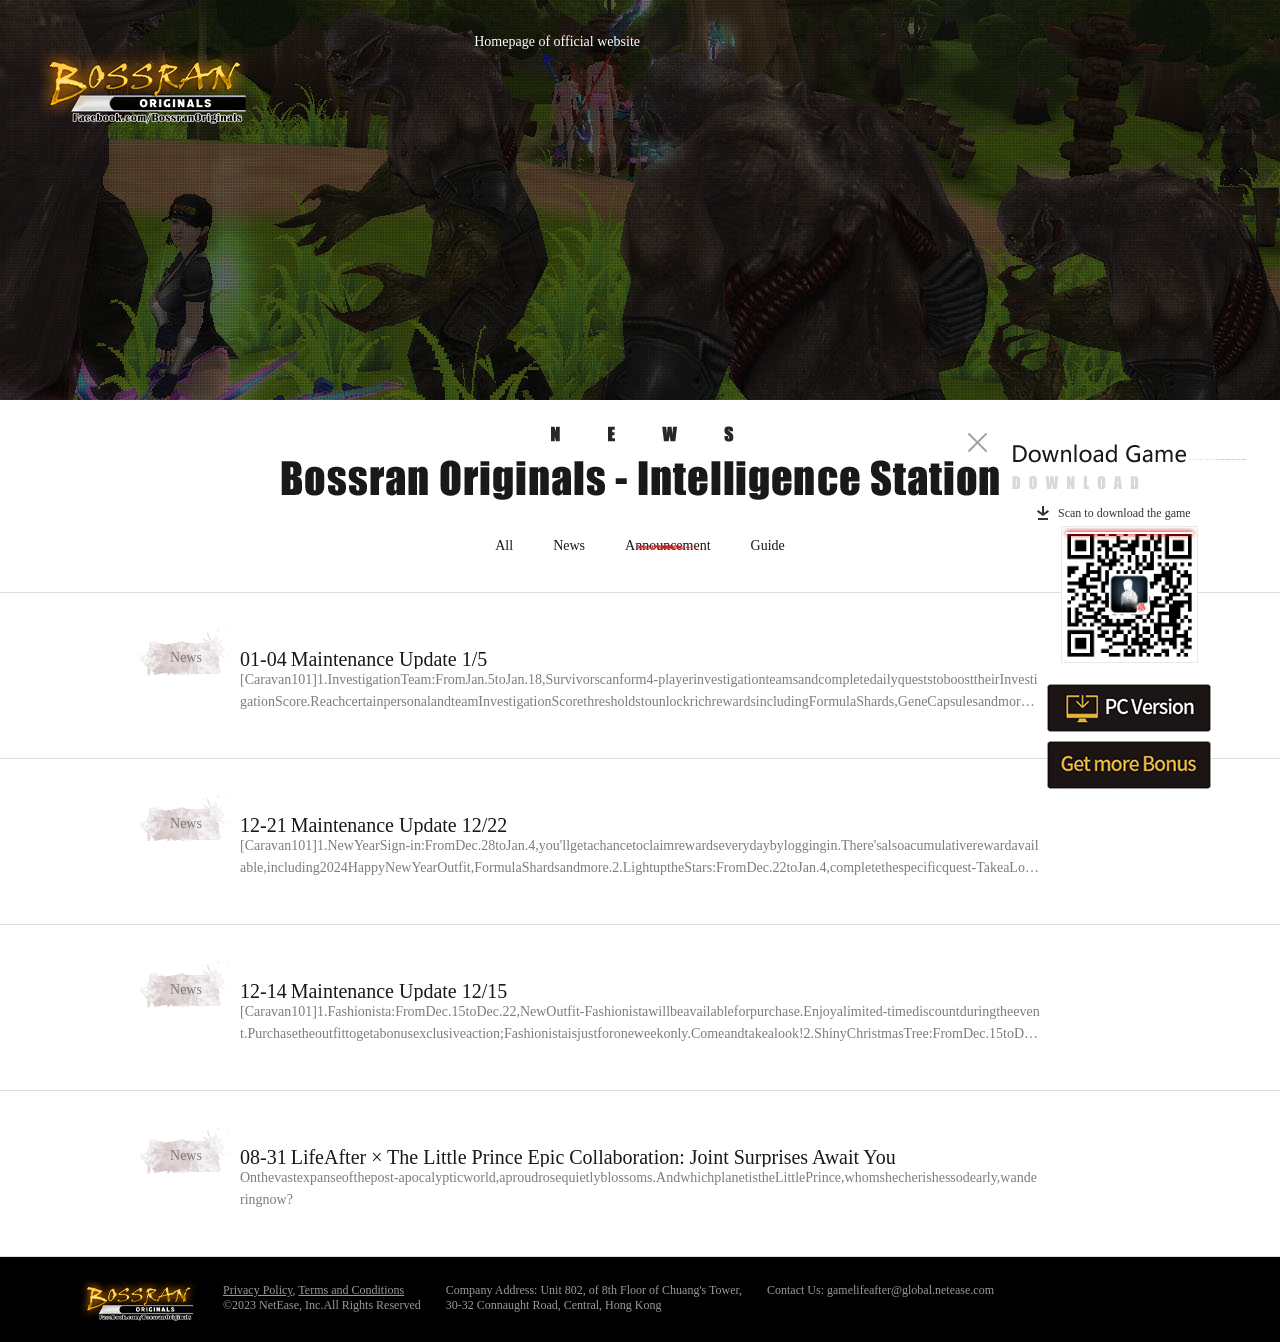
<file: update.html>
<!DOCTYPE html><html><head>
    <title>Bossran Originals </title>
<meta name="keywords" content="LifeAfter, Mobile, New release, Levin City, iOS, App, Zombie, Pvp, Survival Game, Last day on Earth, Survivor, iPhone, iPad, Netease, Official, Download, Install, Play, Free, FPS, RPG, multiplayer, cooperation, online, open world, third-person shooter, adventure, crafting, building, 明日之後，UNDAWN, PUZZLE&amp;SURVIVAL, Walking Dead, sandbox, RAFT, Subnautica, Uncharted Waters, underwater, Season6, mutation, counterattack, Infection Rebirth, Earth Revival, Blue Tide, Blue Tide Rises, Once Human">
<meta name="description" content="Mutation Upsurging, Stop the Raging Blue!  ">
<meta charset="utf-8">
<meta name="applicable-device" content="PC">
<meta http-equiv="X-UA-Compatible" content="IE=edge,chrome=1">
<meta name="renderer" content="webkit|ie-comp|ie-stand">
<meta name="renderer" content="webkit">
<meta name="format-detection" content="telephone=no">
<meta name="format-detection" content="address=no">




<!--This is Git Project From LIFEAFTER.GAME/lifeafter-pc-gw-en-20190115(11041)-->
    <link type="text/css" rel="stylesheet" href="css/list_9f841ab.css" media="all">

</head>

<body id="tpl">


<div class="container">
    <a href="javascript:;" class="back_top" title="top"></a>
    <div class="top_kv">
        <a href="index.html" title="Bossran Originals" class="logo" target="_blank"></a>



        <a href="index.html" title="Homepage of official website" class="btn_gw">Homepage of official website</a>
    </div>

    <div id="NIE-list" class="NIE-list">
        <div class="head">
            <span class="title"></span>
            <div class="tab Announcement">
                <a href="/latest.html">All<i></i></a>
                <a href="/news.html">News<i></i></a>
                <a href="/update.html">Announcement<i></i></a>
                <a href="/guide.html">Guide<i></i></a>
            </div>
        </div>
        <ul class="list">

                         <li>
                <a title="Maintenance Update 1/5" href="/2024115.html" target="_blank">
                    <i>News</i>
                    <p class="lside">
                        <span class="time">01-04</span>
                        <span class="title">Maintenance Update 1/5</span>
                        <span class="comment">[Caravan101]<limited-timebenefits>1.InvestigationTeam:FromJan.5toJan.18,Survivorscanform4-playerinvestigationteamsandcompletedailyqueststoboosttheirInvestigationScore.ReachcertainpersonalandteamInvestigationScorethresholdstounlockrichrewardsincludingFormulaShards,GeneCapsulesandmore.2.DuoTraining:FromJan.5toJan.18,DuoTrainingwillbeavailable.Survivorscaninviteafriendtotrainwiththem.CompletethedesignatedqueststogetMasteryandTrainingCerts.SurvivorscanalsogetextrarewardsfromCaravanSupport.3.Ca</limited-timebenefits></span>
                    </p>
                </a>
            </li>
                         <li>
                <a title="Maintenance Update 12/22" href="/2024115.html" target="">
                    <i>News</i>
                    <p class="lside">
                        <span class="time">12-21</span>
                        <span class="title">Maintenance Update 12/22</span>
                        <span class="comment">[Caravan101]<limited-timebenefits>1.NewYearSign-in:FromDec.28toJan.4,you'llgetachancetoclaimrewardseverydaybyloggingin.There'salsoacumulativerewardavailable,including2024HappyNewYearOutfit,FormulaShardsandmore.2.LightuptheStars:FromDec.22toJan.4,completethespecificquest-TakeaLookBackat2023tolightupthestarsonthepage.WhenSurvivorsfromallserverslightupthestars,theNewYear'scountdownandfireworkswillbeunlocked.Let'swelcomethenewyearwithmemoriesofthepastyear!</limited-timebenefits></span>
                    </p>
                </a>
            </li>
                         <li>
                <a title="Maintenance Update 12/15" href="//www.lifeafter.game/news/official/20231214/32863_1126032.html" target="_blank">
                    <i>News</i>
                    <p class="lside">
                        <span class="time">12-14</span>
                        <span class="title">Maintenance Update 12/15</span>
                        <span class="comment">[Caravan101]1.Fashionista:FromDec.15toDec.22,NewOutfit-Fashionistawillbeavailableforpurchase.Enjoyalimited-timediscountduringtheevent.Purchasetheoutfittogetabonusexclusiveaction;Fashionistaisjustforoneweekonly.Comeandtakealook!2.ShinyChristmasTree:FromDec.15toDec.28,decoratetheChristmasTreeinfrontofyourManortomakeitshinebrightly!</span>
                    </p>
                </a>
            </li>
                         <li>
                <a title="LifeAfter × The Little Prince Epic Collaboration: Joint Surprises Await You" href="//www.lifeafter.game/news/official/20230831/32863_1107540.html" target="_blank">
                    <i>News</i>
                    <p class="lside">
                        <span class="time">08-31</span>
                        <span class="title">LifeAfter × The Little Prince Epic Collaboration: Joint Surprises Await You</span>
                        <span class="comment">Onthevastexpanseofthepost-apocalypticworld,aproudrosequietlyblossoms.AndwhichplanetistheLittlePrince,whomshecherishessodearly,wanderingnow?</span>
                    </p>
                </a>
            </li>

                    </ul>

        <!-- footer control -->
      <!--   <div class="pager">

                        
                                    <i>1</i>
                                                <a href="//www.lifeafter.game/news/official/index_2.html"><i>2</i></a>
                        
                                    <a href="//www.lifeafter.game/news/official/index_2.html" class="next"><span>next</span></a>
            <a href="//www.lifeafter.game/news/official/index_2.html" class="next"><span>last</span></a>
            
            <span>total<b id="total" style="font-weight:normal;"> 2</b>page</span>

                                </div> -->
        <!-- 分页 -->

    </div>

    <!--右浮-->
<a class="side-show hidden" href="javascript:void(0);" title="Download Game"></a>
<div class="side">
    <a href="javascript:;" class="close" title="close"></a>
    <p class="tips">Scan to download the game</p>
    <div class="code">
        <img src="images/code_d55a111.png" alt="code">
        <i></i>
    </div>
    <div class="downBtn">
     <!--    <a class="android" href="https://go.onelink.me/3EIj/32e31460" target="_blank" title="google play"></a> 
        <a class="appstore" href="https://go.onelink.me/3EIj/32e31460" target="_blank" title="app store"></a> -->
        <a class="computer" href="https://pornhub.com" target="_blank" title="pc version"></a>
        <a class="getMore_btn" href="https://youjizz.com" target="_blank" title="pc version"></a> 
    </div>
</div>
    <div class="footer_box">
    <div class="footer">
        <!--<img class="netease-logo" src="https://www.lifeafter.game/pc/gw/20190115141702/img/netease_2b82ece.png" alt="netEase Games">-->
        <a href="https://www.neteasegames.com/" class="footer_logo" target="_blank"></a>
        <div class="txt">
            <p>
                <a href="https://protocol.unisdk.easebar.com/release/latest_v475.html" target="_blank" class="underline">Privacy Policy</a>, 
                <a href="https://protocol.unisdk.netease.com/release/latest_v486.html" target="_blank" class="underline">Terms and Conditions</a>
            </p>
            <p class="year">©2023 NetEase, Inc.All Rights Reserved</p>
        </div>
        <div class="txt">
            Company Address: Unit 802, of 8th Floor of Chuang's Tower, <br>
            30-32 Connaught Road, Central, Hong Kong
        </div>
        <div class="txt">
            Contact Us: <span>gamelifeafter@global.netease.com</span><br>
        </div>
    </div>
</div>

</div>

<script charset="utf-8" src="js/jquery%28mixNIE%29.1.11.js"></script>
<script charset="utf-8" src="js/ny_44d5d22.js"></script>




</body></html><!--This is Git Project From LIFEAFTER.GAME/lifeafter-pc-gw-en-20190115(11041)--><!--stamp:483f8b82-112f-438b-aefb-1f1916b6aea7,tplId:23353,pageId:26157,tplName:明日之后英文版-公测官网-PC[list][Pub][11041]-->
</file>
<file: css/list_9f841ab.css>
@charset "utf-8";
html,
body,
h1,
h2,
h3,
h4,
h5,
h6,
div,
dl,
dt,
dd,
ul,
ol,
li,
p,
blockquote,
pre,
hr,
figure,
table,
caption,
th,
td,
form,
fieldset,
legend,
input,
button,
textarea,
menu {
  margin: 0;
  padding: 0;
}
body {
  padding: 0;
  margin: 0;
  background: #000;
}
html,
body,
fieldset,
img,
iframe,
abbr {
  border: 0;
}
li {
  list-style: none;
}
textarea {
  overflow: auto;
  resize: none;
}
a,
button {
  cursor: pointer;
}
h1,
h2,
h3,
h4,
h5,
h6,
em,
strong,
b {
  font-weight: 400;
  font-style: normal;
}
a,
a:hover {
  text-decoration: none;
}
body,
textarea,
input,
button {
  color: #62a1c9;
}
input,
textarea,
a,
div,
button,
select {
  margin: 0;
  padding: 0;
  border: 0;
  outline: 0;
}
table {
  border-collapse: collapse;
  border-spacing: 0;
}
select {
  appearance: none;
  -moz-appearance: none;
  -webkit-appearance: none;
}
html,
body {
  width: 100%;
  min-width: 1200px;
  height: 100%;
}
input:-webkit-autofill {
  background: #787a8b !important;
  -webkit-box-shadow: 0 0 0 999px #787a8b inset;
}
.wbox {
  width: 1200px;
  margin: 0 auto;
  clear: both;
}
.wbox:after {
  content: ".";
  display: block;
  height: 0;
  clear: both;
  visibility: hidden;
}
.wbox {
  display: inline-block;
}
* html .wbox {
  zoom: 1;
}
.wbox {
  display: block;
  position: relative;
}
.hide {
  display: none;
}
@-webkit-keyframes male {
  0% {
    -webkit-transform: rotate(0deg);
    -moz-transform: rotate(0deg);
    -ms-transform: rotate(0deg);
    -o-transform: rotate(0deg);
    transform: rotate(0deg);
  }
  100% {
    -webkit-transform: rotate(10deg);
    -moz-transform: rotate(10deg);
    -ms-transform: rotate(10deg);
    -o-transform: rotate(10deg);
    transform: rotate(10deg);
  }
}
@-moz-keyframes male {
  0% {
    -webkit-transform: rotate(0deg);
    -moz-transform: rotate(0deg);
    -ms-transform: rotate(0deg);
    -o-transform: rotate(0deg);
    transform: rotate(0deg);
  }
  100% {
    -webkit-transform: rotate(10deg);
    -moz-transform: rotate(10deg);
    -ms-transform: rotate(10deg);
    -o-transform: rotate(10deg);
    transform: rotate(10deg);
  }
}
@-ms-keyframes male {
  0% {
    -webkit-transform: rotate(0deg);
    -moz-transform: rotate(0deg);
    -ms-transform: rotate(0deg);
    -o-transform: rotate(0deg);
    transform: rotate(0deg);
  }
  100% {
    -webkit-transform: rotate(10deg);
    -moz-transform: rotate(10deg);
    -ms-transform: rotate(10deg);
    -o-transform: rotate(10deg);
    transform: rotate(10deg);
  }
}
@-o-keyframes male {
  0% {
    -webkit-transform: rotate(0deg);
    -moz-transform: rotate(0deg);
    -ms-transform: rotate(0deg);
    -o-transform: rotate(0deg);
    transform: rotate(0deg);
  }
  100% {
    -webkit-transform: rotate(10deg);
    -moz-transform: rotate(10deg);
    -ms-transform: rotate(10deg);
    -o-transform: rotate(10deg);
    transform: rotate(10deg);
  }
}
@keyframes male {
  0% {
    -webkit-transform: rotate(0deg);
    -moz-transform: rotate(0deg);
    -ms-transform: rotate(0deg);
    -o-transform: rotate(0deg);
    transform: rotate(0deg);
  }
  100% {
    -webkit-transform: rotate(10deg);
    -moz-transform: rotate(10deg);
    -ms-transform: rotate(10deg);
    -o-transform: rotate(10deg);
    transform: rotate(10deg);
  }
}
@-webkit-keyframes down_line {
  0% {
    top: 0;
  }
  50% {
    top: 134px;
  }
  100% {
    top: 0;
  }
}
@-moz-keyframes down_line {
  0% {
    top: 0;
  }
  50% {
    top: 134px;
  }
  100% {
    top: 0;
  }
}
@-ms-keyframes down_line {
  0% {
    top: 0;
  }
  50% {
    top: 134px;
  }
  100% {
    top: 0;
  }
}
@-o-keyframes down_line {
  0% {
    top: 0;
  }
  50% {
    top: 134px;
  }
  100% {
    top: 0;
  }
}
@keyframes down_line {
  0% {
    top: 0;
  }
  50% {
    top: 134px;
  }
  100% {
    top: 0;
  }
}
.container {
  width: 100%;
  min-width: 1200px;
  background: #000;
  font-family: "\5FAE\8F6F\96C5\9ED1", "Microsoft YaHei";
  position: relative;
  overflow: hidden;
}
.container img {
  width: auto;
  height: auto;
  vertical-align: middle;
}
.logo {
  z-index: 2;
  position: absolute;
  top: 28px;
  top: 40px;
  left: 20px;
  left: 38px;
  width: 219px;
  height: 97px;
  background: url(../images/logo.png) no-repeat;
  background-size: 100% 100%;
}
.bq-txt {
  position: absolute;
  left: 10px;
  top: 10px;
  width: 735px;
  height: 16px;
  z-index: 1;
  background-repeat: no-repeat;
}
.p0-top {
  position: absolute;
  right: 35px;
  top: 30px;
  z-index: 1;
}
.p0-top .po-select {
  display: inline-block;
  position: relative;
}
.p0-top .po-select .header {
  background: url(../images/select-header_7e082ef.png);
  width: 118px;
  height: 35px;
  text-align: left;
  text-indent: 20px;
  line-height: 35px;
  font-size: 16px;
  color: #e8efef;
  position: relative;
  cursor: pointer;
}
.p0-top .po-select .header:after {
  content: "";
  background: url(../images/arr_5a6fb6b.png);
  width: 12px;
  height: 9px;
  position: absolute;
  right: 15px;
  top: 14px;
  -webkit-transition: all 0.3s;
  -moz-transition: all 0.3s;
  -ms-transition: all 0.3s;
  -o-transition: all 0.3s;
  transition: all 0.3s;
}
.p0-top .po-select ul {
  position: absolute;
  left: 0;
  top: 35px;
  display: none;
}
.p0-top .po-select ul li {
  background: url(../images/select-seled_af764c4.png);
  width: 118px;
  height: 35px;
  line-height: 35px;
  font-size: 16px;
  color: #e8efef;
  text-align: center;
  cursor: pointer;
}
.p0-top .po-select ul li a {
  font-size: 16px;
  color: #e8efef;
}
.p0-top .po-select ul li:hover {
  background: url(../images/select-sel_0948676.png);
  color: #d11f1f;
}
.p0-top .po-select ul li:hover a {
  color: #d11f1f;
}
.p0-top .po-select.on ul {
  display: block;
}
.p0-top .po-select.on:after {
  -webkit-transform: rotate(180deg);
  -moz-transform: rotate(180deg);
  -ms-transform: rotate(180deg);
  -o-transform: rotate(180deg);
  transform: rotate(180deg);
}
.p0-top .gz-all {
  font-size: 0;
  text-align: center;
  margin-top: 25px;
  display: inline-block;
}
.p0-top .gz-all .txt-gz {
  width: 116px;
  height: 17px;
  float: left;
  margin: 2px 0 10px 5px;
  background-repeat: no-repeat;
}
.p0-top .gz-all .btn-gz {
  width: 16px;
  height: 17px;
  display: inline-block;
  margin: 0 0 0 15px;
  font-size: 0;
  -webkit-transition: all 0.4s ease;
  -moz-transition: all 0.4s ease;
  -ms-transition: all 0.4s ease;
  -o-transition: all 0.4s ease;
  transition: all 0.4s ease;
}
.p0-top .gz-all .btn-gz:hover {
  -webkit-opacity: 0.8;
  -moz-opacity: 0.8;
  opacity: 0.8;
  filter: alpha(opacity=80);
}
.p0-top .gz-all .btn-gz.fb {
  background-repeat: no-repeat;
}
.p0-top .gz-all .btn-gz.tw {
  width: 20px;
  background-repeat: no-repeat;
}
.p0-top .gz-all .btn-gz.ds {
  width: 24px;
  background: url(../images/icon-ds_5911c7d.png) no-repeat;
}
.p0-top .gz-all .btn-gz.gp {
    width: 24px;
    background: url(../images/icon-group.png) no-repeat;
  }
.p0-top .gz-all .btn-gz.ytb {
  width: 22px;
  background-repeat: no-repeat;
}
.p0-top .gz-all .btn-gz.lt {
  width: 20px;
  background-repeat: no-repeat;
}
.p0-top .gz-all .btn-gz.line {
  width: 20px;
  background-repeat: no-repeat;
}
.download-btnbox {
  position: absolute;
  z-index: 9;
  right: 0;
  top: 50%;
  margin-top: -184px;
  width: 200px;
  height: 368px;
  background: url(../images/down_bg_6344021.png) no-repeat center;
  background-size: 100% 100%;
  -webkit-transition: right 0.3s ease;
  -moz-transition: right 0.3s ease;
  -ms-transition: right 0.3s ease;
  -o-transition: right 0.3s ease;
  transition: right 0.3s ease;
  text-align: center;
  font-size: 0;
}
.download-btnbox.dhide {
  right: -200px;
}
.download-btnbox.dhide .down_tab {
  background: url(../images/btn_show_1f9ff5e.png) no-repeat center;
}
.download-btnbox .down_tips {
  width: 180px;
  text-align: center;
  margin: 110px auto 0;
  color: #b6b6b6;
  font-size: 14px;
  line-height: 18px;
}
.download-btnbox .downqcode {
  width: 120px;
  height: 120px;
  position: absolute;
  top: -30px;
  left: 50%;
  margin-left: -60px;
}
.download-btnbox .downqcode img {
  display: block;
  width: 100%;
  height: 100%;
}
.download-btnbox .down_tab {
  position: absolute;
  width: 16px;
  height: 49px;
  background: url(../images/btn_hide_328d486.png) no-repeat center;
  top: 50%;
  left: -16px;
  margin-top: -24.5px;
}
.download-btnbox .down_tab:hover {
  opacity: 0.8;
}
.download-btnbox .download-btn {
  width: 180px;
  height: 50px;
  display: block;
  margin: 0 auto 6px;
  -webkit-transition: all 0.4s ease;
  -moz-transition: all 0.4s ease;
  -ms-transition: all 0.4s ease;
  -o-transition: all 0.4s ease;
  transition: all 0.4s ease;
}
.download-btnbox .download-btn:hover {
  -webkit-opacity: 0.8;
  -moz-opacity: 0.8;
  opacity: 0.8;
  filter: alpha(opacity=80);
}
.download-btnbox .download-btn.ios {
  margin-top: 6px;
  background: url(../images/ap-down-m_e887f31.png) no-repeat;
  background-size: 100%;
}
.download-btnbox .download-btn.google {
  background: url(../images/ap-down-g_ebfaaf3.png) no-repeat;
  background-size: 100%;
}
.download-btnbox .download-btn.pc {
  background: url(../images/ap-down-pc_994951f.png) no-repeat;
  background-size: 100%;
}
.download-btnbox .download-btn.more {
  background: url(../images/ap-down-bonus2_b1e052d.png) no-repeat;
  background-size: 100%;
  width: 186px;
  height: 73px;
  margin-left: 12px;
}
.download-con {
  position: absolute;
  bottom: 35px;
  left: 50%;
  transform: translateX(-50%);
  z-index: 10;
  width: 600px;
  width: 765px;
}
.download-con .btn-box {
  display: flex;
  justify-content: space-between;
  align-items: flex-end;
}
.download-con .btn-tw-m-hover {
  display: none;
  width: 276px;
  position: absolute;
  border-radius: 5px;
  top: -200px;
  left: 10px;
  top: -105px;
  left: 0;
  -webkit-transition: all 0.3s ease;
  -moz-transition: all 0.3s ease;
  -ms-transition: all 0.3s ease;
  -o-transition: all 0.3s ease;
  transition: all 0.3s ease;
  background-color: rgba(20, 20, 20, 0.7);
}
.download-con .btn-tw-m-hover .downqcode {
  width: 120px;
  height: 120px;
  margin: 18px auto 0;
}
.download-con .btn-tw-m-hover .downqcode img {
  display: block;
  width: 100%;
  height: 100%;
}
.download-con .btn-tw-m-hover .down_tips {
  text-align: center;
  margin: 18px auto;
  color: #b6b6b6;
  font-size: 14px;
  line-height: 18px;
}
.download-con a {
  margin: 0 auto 5px;
  display: inline-block;
  vertical-align: middle;
  width: 276px;
  height: 56px;
  text-indent: -9999px;
  overflow: hidden;
  -webkit-transition: all 0.4s ease;
  -moz-transition: all 0.4s ease;
  -ms-transition: all 0.4s ease;
  -o-transition: all 0.4s ease;
  transition: all 0.4s ease;
}
.download-con a:hover {
  opacity: 0.8;
}
.download-con a.btn-tw-m {
  background: url(../images/ap-down-twm_c24545e.png) top center no-repeat;
  background-size: 100%;
  margin-bottom: 10px;
  margin-left: 0;
}
.download-con a.btn-tw-pc {
  background: url(../images/ap-down-twpc_cce5fe5.png) top center no-repeat;
  background-size: 100%;
}
.download-con a.btn-gq-pc {
  background: url(../images/ap-down-gqpc_f8df041.png) top center no-repeat;
  background-size: 100%;
}
.download-con a.btn-topup {
  width: 198px;
  background: url(../images/ap-down-bonus_a5c01a5.png) top center no-repeat;
  background-size: 100%;
}
.download-con a.btn-recharge {
  width: 361px;
  height: 90px;
  position: relative;
  margin-right: -3px;
}
.download-con a.btn-recharge canvas {
  position: absolute;
  left: 0;
  top: 0;
  width: 100%;
  height: 100%;
}
#download-btn {
  width: 900px;
  position: absolute;
  left: 50%;
  transform: translateX(-50%);
  bottom: 39px;
}
.side-show {
  width: 50px;
  height: 190px;
  display: block;
  position: absolute;
  right: 0;
  top: 50%;
  margin-top: -95px;
  z-index: 5;
  background: url(../images/list_down_open_16c7e93.png) no-repeat;
  -webkit-transition: all 0.3s;
  -moz-transition: all 0.3s;
  -ms-transition: all 0.3s;
  -o-transition: all 0.3s;
  transition: all 0.3s;
}
.side-show:hover {
  -webkit-opacity: 0.8;
  -moz-opacity: 0.8;
  opacity: 0.8;
  filter: alpha(opacity=80);
}
.side-show.hidden {
  right: -50px;
}
.side {
  width: 234px;
  height: 392px;
  position: absolute;
  right: 34px;
  top: 50%;
  margin-top: -227px;
  z-index: 5;
  padding-top: 62px;
  background: url(../images/list_down_title_7afba94.png) left top no-repeat;
  -webkit-transition: all 0.3s;
  -moz-transition: all 0.3s;
  -ms-transition: all 0.3s;
  -o-transition: all 0.3s;
  transition: all 0.3s;
}
.side.hidden {
  right: -310px;
}
.side .close {
  width: 19px;
  height: 19px;
  display: block;
  position: absolute;
  left: -44px;
  top: -11px;
  background: url(../images/list_down_close_9c28436.png);
  -webkit-transition: all 0.3s;
  -moz-transition: all 0.3s;
  -ms-transition: all 0.3s;
  -o-transition: all 0.3s;
  transition: all 0.3s;
}
.side .close:hover {
  -webkit-transform: rotate(180deg);
  -moz-transform: rotate(180deg);
  -ms-transform: rotate(180deg);
  -o-transform: rotate(180deg);
  transform: rotate(180deg);
}
.side .tips {
  color: #333;
  font-size: 12px;
  padding-left: 46px;
  line-height: 14px;
  background: url(../images/list_down_arrow_221cf9d.png) 25px top no-repeat;
}
.side .code {
  width: 135px;
  height: 135px;
  margin: 6px auto 0;
  position: relative;
  border: 1px solid #e9e9e9;
}
.side .code img {
  width: 100%;
}
.side .code i {
  display: block;
  width: 137px;
  height: 12px;
  position: absolute;
  left: -1px;
  top: 0;
  z-index: 2;
  background: url(../images/list_down_line_73e3dbc.png);
  -webkit-animation: down_line 3s linear infinite 300ms 0 ease;
  -moz-animation: down_line 3s linear infinite 300ms 0 ease;
  -ms-animation: down_line 3s linear infinite 300ms 0 ease;
  animation: down_line 3s linear infinite 300ms 0 ease;
  -moz-animation: down_line 3s linear infinite;
  -webkit-animation: down_line 3s linear infinite;
  -o-animation: down_line 3s linear infinite;
  -ms-animation: down_line 3s linear infinite;
  animation: down_line 3s linear infinite;
}
.side .downBtn {
  width: 164px;
  margin: 21px auto 0;
}
.side .downBtn a {
  display: block;
  width: 164px;
  height: 48px;
  margin-top: 9px;
  background-size: 100%;
  background-repeat: no-repeat;
  -webkit-transition: all 0.3s;
  -moz-transition: all 0.3s;
  -ms-transition: all 0.3s;
  -o-transition: all 0.3s;
  transition: all 0.3s;
}
.side .downBtn a:hover {
  -webkit-opacity: 0.8;
  -moz-opacity: 0.8;
  opacity: 0.8;
  filter: alpha(opacity=80);
}
.side .downBtn a.android {
  background-image: url(../images/d_android_c606f1f.png);
}
.side .downBtn a.appstore {
  background-image: url(../images/d_apple_a1a3c34.png);
}
.side .downBtn a.computer {
  background-image: url(../images/d_computer_d3f72d3.png);
}
.side .downBtn a.getMore_btn {
  width: 164px;
  height: 48px;
  background-image: url(../images/getMore_btn_937672d.png);
}
.line .lines {
  width: 19px;
  height: 19px;
  position: absolute;
  top: 0;
  left: 0;
  overflow: hidden;
}
.line .lines .lt,
.line .lines .lr,
.line .lines .lb,
.line .lines .ll {
  position: absolute;
  background: #fff;
}
.line .lines .lt,
.line .lines .lb {
  height: 1px;
}
.line .lines .lr,
.line .lines .ll {
  width: 1px;
}
.line .lines .lt {
  width: 0;
  top: 0;
  left: 0;
}
.line .lines .lr {
  height: 0;
  top: 0;
  right: 0;
}
.line .lines .lb {
  width: 19px;
  left: 19px;
  bottom: 0;
}
.line .lines .ll {
  height: 19px;
  top: 19px;
  left: 0;
}
.line:hover .lt {
  width: 19px;
  -webkit-transition: width 0.1s;
  -moz-transition: width 0.1s;
  -ms-transition: width 0.1s;
  -o-transition: width 0.1s;
  transition: width 0.1s;
}
.line:hover .lr {
  height: 19px;
  -webkit-transition: height 0.1s 0.1s;
  -moz-transition: height 0.1s 0.1s;
  -ms-transition: height 0.1s 0.1s;
  -o-transition: height 0.1s 0.1s;
  transition: height 0.1s 0.1s;
}
.line:hover .lb {
  left: 0;
  -webkit-transition: left 0.1s 0.2s;
  -moz-transition: left 0.1s 0.2s;
  -ms-transition: left 0.1s 0.2s;
  -o-transition: left 0.1s 0.2s;
  transition: left 0.1s 0.2s;
}
.line:hover .ll {
  top: 0;
  -webkit-transition: top 0.1s 0.3s;
  -moz-transition: top 0.1s 0.3s;
  -ms-transition: top 0.1s 0.3s;
  -o-transition: top 0.1s 0.3s;
  transition: top 0.1s 0.3s;
}
.Layer {
  position: fixed;
  top: 0;
  left: 0;
  width: 100%;
  height: 100%;
  background: #000;
  -webkit-opacity: 0;
  -moz-opacity: 0;
  opacity: 0;
  filter: alpha(opacity=0);
  z-index: -1;
}
.Layer.on {
  -webkit-opacity: 0.8;
  -moz-opacity: 0.8;
  opacity: 0.8;
  filter: alpha(opacity=80);
  z-index: 10000;
}
.pop {
  position: fixed;
  top: 50%;
  left: 50%;
  z-index: 10000;
}
.pop .close {
  width: 35px;
  height: 34px;
  background: url(../images/close_f8aac12.png) no-repeat;
  position: absolute;
  top: 0;
  right: -45px;
  z-index: 100001;
  -webkit-transition: transform 0.3s ease-in-out;
  -moz-transition: transform 0.3s ease-in-out;
  -ms-transition: transform 0.3s ease-in-out;
  -o-transition: transform 0.3s ease-in-out;
  transition: transform 0.3s ease-in-out;
}
.pop .close:hover {
  -webkit-transform: rotate(90deg);
  -moz-transform: rotate(90deg);
  -ms-transform: rotate(90deg);
  -o-transform: rotate(90deg);
  transform: rotate(90deg);
}
.video-pop {
  width: 800px;
  height: 450px;
  margin: -225px 0 0 -400px;
  display: none;
}
.video-pop .video-box {
  width: 800px;
  height: 450px;
}
#NIE-topBar {
  width: 100%;
  position: absolute !important;
  top: 0;
  left: 0;
}
#NIE-copyRight {
  background: #000;
  color: #fff;
}
#NIE-copyRight a {
  color: #fff;
}
#NIE-copyRight #ncp-l1 {
  color: #fff;
}
#NIE-copyRight .nie-copyright-new-inner {
  padding: 15px 0 10px !important;
}
.alert_box .alert_wrap .alert_main .btns.btnsConfirm {
  background-color: #f28144;
}
.alert_box .alert_wrap .alert_main .btns.btnsConfirm:hover {
  background-color: #f28144;
}
.alert_box .alert_wrap .alertClose em {
  background-color: #f28144;
}
.alert_box .alert_wrap .alertClose:hover em {
  background-color: #f28144;
}
.alert_box .alert_wrap .alertClose i {
  background-image: url(../images/clse.png);
}
#tpl #NIE-share {
  height: 22px;
  text-align: center;
  background: #000;
  margin-top: 15px;
}
#tpl .NIE-share-txt {
  height: 22px;
  line-height: 22px;
  font-size: 12px;
  color: #6b6b6b;
  margin-right: 10px;
}
#tpl .NIE-share-iconBtn a {
  width: auto;
  padding-right: 10px;
  margin-right: 0;
  line-height: 22px;
  font-size: 22px;
  color: #6b6b6b;
}
#tpl .NIE-share-iconBtn a span {
  height: 22px;
  line-height: 22px;
  font-size: 22px;
}
#tpl .NIE-share-iconBtn a:hover {
  color: #b62d15;
}
#tpl .NIE-share-iconBtn a em {
  font-size: 12px;
  height: 22px;
  line-height: 22px;
  margin-left: 5px;
}
@-webkit-keyframes rotate {
  100% {
    -webkit-transform: rotate(360deg);
    -moz-transform: rotate(360deg);
    -ms-transform: rotate(360deg);
    -o-transform: rotate(360deg);
    transform: rotate(360deg);
  }
}
@-moz-keyframes rotate {
  100% {
    -webkit-transform: rotate(360deg);
    -moz-transform: rotate(360deg);
    -ms-transform: rotate(360deg);
    -o-transform: rotate(360deg);
    transform: rotate(360deg);
  }
}
@-ms-keyframes rotate {
  100% {
    -webkit-transform: rotate(360deg);
    -moz-transform: rotate(360deg);
    -ms-transform: rotate(360deg);
    -o-transform: rotate(360deg);
    transform: rotate(360deg);
  }
}
@-o-keyframes rotate {
  100% {
    -webkit-transform: rotate(360deg);
    -moz-transform: rotate(360deg);
    -ms-transform: rotate(360deg);
    -o-transform: rotate(360deg);
    transform: rotate(360deg);
  }
}
@keyframes rotate {
  100% {
    -webkit-transform: rotate(360deg);
    -moz-transform: rotate(360deg);
    -ms-transform: rotate(360deg);
    -o-transform: rotate(360deg);
    transform: rotate(360deg);
  }
}
@-webkit-keyframes scale {
  0% {
    -webkit-transform: scale(1);
    -moz-transform: scale(1);
    -ms-transform: scale(1);
    -o-transform: scale(1);
    transform: scale(1);
  }
  50% {
    -webkit-transform: scale(1.1);
    -moz-transform: scale(1.1);
    -ms-transform: scale(1.1);
    -o-transform: scale(1.1);
    transform: scale(1.1);
  }
  100% {
    -webkit-transform: scale(1);
    -moz-transform: scale(1);
    -ms-transform: scale(1);
    -o-transform: scale(1);
    transform: scale(1);
  }
}
@-moz-keyframes scale {
  0% {
    -webkit-transform: scale(1);
    -moz-transform: scale(1);
    -ms-transform: scale(1);
    -o-transform: scale(1);
    transform: scale(1);
  }
  50% {
    -webkit-transform: scale(1.1);
    -moz-transform: scale(1.1);
    -ms-transform: scale(1.1);
    -o-transform: scale(1.1);
    transform: scale(1.1);
  }
  100% {
    -webkit-transform: scale(1);
    -moz-transform: scale(1);
    -ms-transform: scale(1);
    -o-transform: scale(1);
    transform: scale(1);
  }
}
@-ms-keyframes scale {
  0% {
    -webkit-transform: scale(1);
    -moz-transform: scale(1);
    -ms-transform: scale(1);
    -o-transform: scale(1);
    transform: scale(1);
  }
  50% {
    -webkit-transform: scale(1.1);
    -moz-transform: scale(1.1);
    -ms-transform: scale(1.1);
    -o-transform: scale(1.1);
    transform: scale(1.1);
  }
  100% {
    -webkit-transform: scale(1);
    -moz-transform: scale(1);
    -ms-transform: scale(1);
    -o-transform: scale(1);
    transform: scale(1);
  }
}
@-o-keyframes scale {
  0% {
    -webkit-transform: scale(1);
    -moz-transform: scale(1);
    -ms-transform: scale(1);
    -o-transform: scale(1);
    transform: scale(1);
  }
  50% {
    -webkit-transform: scale(1.1);
    -moz-transform: scale(1.1);
    -ms-transform: scale(1.1);
    -o-transform: scale(1.1);
    transform: scale(1.1);
  }
  100% {
    -webkit-transform: scale(1);
    -moz-transform: scale(1);
    -ms-transform: scale(1);
    -o-transform: scale(1);
    transform: scale(1);
  }
}
@keyframes scale {
  0% {
    -webkit-transform: scale(1);
    -moz-transform: scale(1);
    -ms-transform: scale(1);
    -o-transform: scale(1);
    transform: scale(1);
  }
  50% {
    -webkit-transform: scale(1.1);
    -moz-transform: scale(1.1);
    -ms-transform: scale(1.1);
    -o-transform: scale(1.1);
    transform: scale(1.1);
  }
  100% {
    -webkit-transform: scale(1);
    -moz-transform: scale(1);
    -ms-transform: scale(1);
    -o-transform: scale(1);
    transform: scale(1);
  }
}
@-webkit-keyframes leftRight {
  0% {
    -webkit-transform: translateX(-5px);
    -moz-transform: translateX(-5px);
    -ms-transform: translateX(-5px);
    -o-transform: translateX(-5px);
    transform: translateX(-5px);
  }
  50% {
    -webkit-transform: translateX(0px);
    -moz-transform: translateX(0px);
    -ms-transform: translateX(0px);
    -o-transform: translateX(0px);
    transform: translateX(0px);
  }
  100% {
    -webkit-transform: translateX(5px);
    -moz-transform: translateX(5px);
    -ms-transform: translateX(5px);
    -o-transform: translateX(5px);
    transform: translateX(5px);
  }
}
@-moz-keyframes leftRight {
  0% {
    -webkit-transform: translateX(-5px);
    -moz-transform: translateX(-5px);
    -ms-transform: translateX(-5px);
    -o-transform: translateX(-5px);
    transform: translateX(-5px);
  }
  50% {
    -webkit-transform: translateX(0px);
    -moz-transform: translateX(0px);
    -ms-transform: translateX(0px);
    -o-transform: translateX(0px);
    transform: translateX(0px);
  }
  100% {
    -webkit-transform: translateX(5px);
    -moz-transform: translateX(5px);
    -ms-transform: translateX(5px);
    -o-transform: translateX(5px);
    transform: translateX(5px);
  }
}
@-ms-keyframes leftRight {
  0% {
    -webkit-transform: translateX(-5px);
    -moz-transform: translateX(-5px);
    -ms-transform: translateX(-5px);
    -o-transform: translateX(-5px);
    transform: translateX(-5px);
  }
  50% {
    -webkit-transform: translateX(0px);
    -moz-transform: translateX(0px);
    -ms-transform: translateX(0px);
    -o-transform: translateX(0px);
    transform: translateX(0px);
  }
  100% {
    -webkit-transform: translateX(5px);
    -moz-transform: translateX(5px);
    -ms-transform: translateX(5px);
    -o-transform: translateX(5px);
    transform: translateX(5px);
  }
}
@-o-keyframes leftRight {
  0% {
    -webkit-transform: translateX(-5px);
    -moz-transform: translateX(-5px);
    -ms-transform: translateX(-5px);
    -o-transform: translateX(-5px);
    transform: translateX(-5px);
  }
  50% {
    -webkit-transform: translateX(0px);
    -moz-transform: translateX(0px);
    -ms-transform: translateX(0px);
    -o-transform: translateX(0px);
    transform: translateX(0px);
  }
  100% {
    -webkit-transform: translateX(5px);
    -moz-transform: translateX(5px);
    -ms-transform: translateX(5px);
    -o-transform: translateX(5px);
    transform: translateX(5px);
  }
}
@keyframes leftRight {
  0% {
    -webkit-transform: translateX(-5px);
    -moz-transform: translateX(-5px);
    -ms-transform: translateX(-5px);
    -o-transform: translateX(-5px);
    transform: translateX(-5px);
  }
  50% {
    -webkit-transform: translateX(0px);
    -moz-transform: translateX(0px);
    -ms-transform: translateX(0px);
    -o-transform: translateX(0px);
    transform: translateX(0px);
  }
  100% {
    -webkit-transform: translateX(5px);
    -moz-transform: translateX(5px);
    -ms-transform: translateX(5px);
    -o-transform: translateX(5px);
    transform: translateX(5px);
  }
}
@-webkit-keyframes sang {
  0%,
  20%,
  40%,
  60%,
  80% {
    -webkit-opacity: 0;
    -moz-opacity: 0;
    opacity: 0;
    filter: alpha(opacity=0);
  }
  10%,
  30%,
  50%,
  70%,
  90%,
  100% {
    -webkit-opacity: 1;
    -moz-opacity: 1;
    opacity: 1;
    filter: alpha(opacity=100);
  }
}
@-moz-keyframes sang {
  0%,
  20%,
  40%,
  60%,
  80% {
    -webkit-opacity: 0;
    -moz-opacity: 0;
    opacity: 0;
    filter: alpha(opacity=0);
  }
  10%,
  30%,
  50%,
  70%,
  90%,
  100% {
    -webkit-opacity: 1;
    -moz-opacity: 1;
    opacity: 1;
    filter: alpha(opacity=100);
  }
}
@-ms-keyframes sang {
  0%,
  20%,
  40%,
  60%,
  80% {
    -webkit-opacity: 0;
    -moz-opacity: 0;
    opacity: 0;
    filter: alpha(opacity=0);
  }
  10%,
  30%,
  50%,
  70%,
  90%,
  100% {
    -webkit-opacity: 1;
    -moz-opacity: 1;
    opacity: 1;
    filter: alpha(opacity=100);
  }
}
@-o-keyframes sang {
  0%,
  20%,
  40%,
  60%,
  80% {
    -webkit-opacity: 0;
    -moz-opacity: 0;
    opacity: 0;
    filter: alpha(opacity=0);
  }
  10%,
  30%,
  50%,
  70%,
  90%,
  100% {
    -webkit-opacity: 1;
    -moz-opacity: 1;
    opacity: 1;
    filter: alpha(opacity=100);
  }
}
@keyframes sang {
  0%,
  20%,
  40%,
  60%,
  80% {
    -webkit-opacity: 0;
    -moz-opacity: 0;
    opacity: 0;
    filter: alpha(opacity=0);
  }
  10%,
  30%,
  50%,
  70%,
  90%,
  100% {
    -webkit-opacity: 1;
    -moz-opacity: 1;
    opacity: 1;
    filter: alpha(opacity=100);
  }
}
@-webkit-keyframes yaobai {
  0% {
    -webkit-transform: rotate(-4deg);
    -moz-transform: rotate(-4deg);
    -ms-transform: rotate(-4deg);
    -o-transform: rotate(-4deg);
    transform: rotate(-4deg);
  }
  50% {
    -webkit-transform: rotate(4deg);
    -moz-transform: rotate(4deg);
    -ms-transform: rotate(4deg);
    -o-transform: rotate(4deg);
    transform: rotate(4deg);
  }
  100% {
    -webkit-transform: rotate(-4deg);
    -moz-transform: rotate(-4deg);
    -ms-transform: rotate(-4deg);
    -o-transform: rotate(-4deg);
    transform: rotate(-4deg);
  }
}
@-moz-keyframes yaobai {
  0% {
    -webkit-transform: rotate(-4deg);
    -moz-transform: rotate(-4deg);
    -ms-transform: rotate(-4deg);
    -o-transform: rotate(-4deg);
    transform: rotate(-4deg);
  }
  50% {
    -webkit-transform: rotate(4deg);
    -moz-transform: rotate(4deg);
    -ms-transform: rotate(4deg);
    -o-transform: rotate(4deg);
    transform: rotate(4deg);
  }
  100% {
    -webkit-transform: rotate(-4deg);
    -moz-transform: rotate(-4deg);
    -ms-transform: rotate(-4deg);
    -o-transform: rotate(-4deg);
    transform: rotate(-4deg);
  }
}
@-ms-keyframes yaobai {
  0% {
    -webkit-transform: rotate(-4deg);
    -moz-transform: rotate(-4deg);
    -ms-transform: rotate(-4deg);
    -o-transform: rotate(-4deg);
    transform: rotate(-4deg);
  }
  50% {
    -webkit-transform: rotate(4deg);
    -moz-transform: rotate(4deg);
    -ms-transform: rotate(4deg);
    -o-transform: rotate(4deg);
    transform: rotate(4deg);
  }
  100% {
    -webkit-transform: rotate(-4deg);
    -moz-transform: rotate(-4deg);
    -ms-transform: rotate(-4deg);
    -o-transform: rotate(-4deg);
    transform: rotate(-4deg);
  }
}
@-o-keyframes yaobai {
  0% {
    -webkit-transform: rotate(-4deg);
    -moz-transform: rotate(-4deg);
    -ms-transform: rotate(-4deg);
    -o-transform: rotate(-4deg);
    transform: rotate(-4deg);
  }
  50% {
    -webkit-transform: rotate(4deg);
    -moz-transform: rotate(4deg);
    -ms-transform: rotate(4deg);
    -o-transform: rotate(4deg);
    transform: rotate(4deg);
  }
  100% {
    -webkit-transform: rotate(-4deg);
    -moz-transform: rotate(-4deg);
    -ms-transform: rotate(-4deg);
    -o-transform: rotate(-4deg);
    transform: rotate(-4deg);
  }
}
@keyframes yaobai {
  0% {
    -webkit-transform: rotate(-4deg);
    -moz-transform: rotate(-4deg);
    -ms-transform: rotate(-4deg);
    -o-transform: rotate(-4deg);
    transform: rotate(-4deg);
  }
  50% {
    -webkit-transform: rotate(4deg);
    -moz-transform: rotate(4deg);
    -ms-transform: rotate(4deg);
    -o-transform: rotate(4deg);
    transform: rotate(4deg);
  }
  100% {
    -webkit-transform: rotate(-4deg);
    -moz-transform: rotate(-4deg);
    -ms-transform: rotate(-4deg);
    -o-transform: rotate(-4deg);
    transform: rotate(-4deg);
  }
}
.lantern {
  -webkit-animation: yaobai 4s ease-in-out 0s infinite 300ms 0 ease;
  -moz-animation: yaobai 4s ease-in-out 0s infinite 300ms 0 ease;
  -ms-animation: yaobai 4s ease-in-out 0s infinite 300ms 0 ease;
  animation: yaobai 4s ease-in-out 0s infinite 300ms 0 ease;
  -moz-animation: yaobai 4s ease-in-out 0s infinite;
  -webkit-animation: yaobai 4s ease-in-out 0s infinite;
  -o-animation: yaobai 4s ease-in-out 0s infinite;
  -ms-animation: yaobai 4s ease-in-out 0s infinite;
  animation: yaobai 4s ease-in-out 0s infinite;
  transform-origin: 50% 0;
  -ms-transform-origin: 50% 0;
  -webkit-transform-origin: 50% 0;
  -moz-transform-origin: 50% 0;
  -o-transform-origin: 50% 0;
}
.footer_box {
  background: #000;
}
.footer {
  width: 1200px;
  margin: 0 auto;
  padding-top: 20px;
  padding-bottom: 65px;
}
.footer .netease-logo {
  float: left;
  margin-left: 40px;
}
.footer .txt {
  float: left;
  margin: 6px 0 0 25px;
  color: #999;
  font-size: 12px;
}
.footer .txt a {
  color: #999;
  text-decoration: underline;
}
.footer p {
  font-size: 12px;
}
.footer_logo {
  width: 118px;
  height: 45px;
  background: url(../images/netease_2b82ece.png) no-repeat center center;
  background-size: 100%;
  display: block;
  float: left;
  margin-left: 40px;
}
.pager {
  margin-bottom: 70px;
  font-size: 12px;
  color: #3c3c3c;
  text-align: center;
  margin-top: 52px;
}
.pager i,
.pager a.prev,
.pager a.next {
  padding: 4px 10px;
  margin-right: 8px;
  line-height: 28px;
  color: #3c3c3c;
  border: 1px solid silver;
  font-style: normal;
}
.pager > i,
.pager a:hover i,
a.prev.pager:hover {
  border: 1px solid #646464;
  background: #646464;
  color: #fff;
}
.pager .prev:hover,
.pager .next:hover {
  border: 1px solid #646464;
  background: #646464;
  color: #fff;
}
.pager .choose_page {
  margin-left: 10px;
  font-size: 14px;
}
.pager .choose_page input {
  width: 50px;
  border: 0;
  border: 1px solid silver;
  color: #000;
  text-align: center;
}
.pager .choose_page button {
  padding: 3px 20px;
  border: 1px solid silver;
  background: #fff;
  color: #646464;
  cursor: pointer;
}
.pager .choose_page button:hover {
  border: 1px solid #646464;
  color: #fff;
  background: #646464;
}
.container {
  background-color: #fff;
}
.top_kv {
  width: 100%;
  height: 400px;
  position: relative;
  background: url(../images/top_bg_f4a3afa.jpg) center top no-repeat;
}
.top_kv .btn_gw,
.top_kv .btn_news {
  color: #fff;
  font-size: 14px;
  position: absolute;
  right: 640px;
  top: 34px;
  display: block;
}
.top_kv .btn_gw.btn_news,
.top_kv .btn_news.btn_news {
  right: 390px;
}
.top_kv .btn_gw:hover:after,
.top_kv .btn_news:hover:after,
.top_kv .btn_gw.on:after,
.top_kv .btn_news.on:after {
  content: "";
  width: 100%;
  height: 1px;
  position: absolute;
  left: 0;
  top: 10px;
  background: url(../images/news_tab_line_599cf5e.png) left top repeat-x;
}
.NIE-list {
  padding-top: 22px;
  min-height: 800px;
}
.NIE-list .head {
  width: 100%;
  height: 140px;
}
.NIE-list .head .title {
  width: 100%;
  height: 83px;
  display: block;
  background: url(../images/list_new_tit_29a9f3e.png) center top no-repeat;
}
.NIE-list .head .tab {
  text-align: center;
  font-size: 0;
  margin-top: 25px;
}
.NIE-list .head .tab.Latest a:nth-child(1):after {
  display: block;
}
.NIE-list .head .tab.News a:nth-child(2):after {
  display: block;
}
.NIE-list .head .tab.Announcement a:nth-child(3):after {
  display: block;
}
.NIE-list .head .tab.Guide a:nth-child(4):after {
  display: block;
}
.NIE-list .head .tab a {
  color: #191919;
  font-size: 14px;
  padding: 0 20px;
  line-height: 32px;
  display: inline-block;
  position: relative;
}
.NIE-list .head .tab a:after {
  content: "";
  width: 62px;
  height: 4px;
  position: absolute;
  left: 50%;
  top: 15px;
  margin-left: -31px;
  display: none;
  background: url(../images/news_tab_line_599cf5e.png) no-repeat left top;
}
.NIE-list .head .tab a:hover:after {
  display: block;
}
.NIE-list .list {
  width: 100%;
  height: auto;
  margin-top: 30px;
  border-top: 1px solid #ddd;
}
.NIE-list .list li {
  width: 100%;
  height: 165px;
  border-bottom: 1px solid #ddd;
  -webkit-transition: background 0.3s;
  -moz-transition: background 0.3s;
  -ms-transition: background 0.3s;
  -o-transition: background 0.3s;
  transition: background 0.3s;
}
.NIE-list .list li:hover {
  background: url(../images/list_li_bg_h_7c2988b.png) no-repeat;
}
.NIE-list .list li:hover a {
  -webkit-transform: translateX(-15px);
  -moz-transform: translateX(-15px);
  -ms-transform: translateX(-15px);
  -o-transform: translateX(-15px);
  transform: translateX(-15px);
}
.NIE-list .list li:hover a i {
  color: #fff;
  background: url(../images/list_i_h_c20eac9.png);
  background-size: 100% 100%;
}
.NIE-list .list li a {
  width: 800px;
  height: 100%;
  display: block;
  margin: 0 auto;
  position: relative;
  box-sizing: border-box;
  padding: 36px 0 0;
  -webkit-transition: all 0.3s;
  -moz-transition: all 0.3s;
  -ms-transition: all 0.3s;
  -o-transition: all 0.3s;
  transition: all 0.3s;
}
.NIE-list .list li a i {
  width: 92px;
  height: 47px;
  position: absolute;
  left: -100px;
  top: 36px;
  display: block;
  font-style: normal;
  color: #7d7d7d;
  font-size: 14px;
  line-height: 57px;
  text-align: center;
  background: url(../images/list_i_dfe9141.png);
  background-size: 100% 100%;
  -webkit-transition: all 0.3s;
  -moz-transition: all 0.3s;
  -ms-transition: all 0.3s;
  -o-transition: all 0.3s;
  transition: all 0.3s;
}
.NIE-list .list li a .lside .time,
.NIE-list .list li a .lside .title {
  display: inline-block;
  vertical-align: top;
  color: #191919;
  font-size: 20px;
  line-height: 20px;
  margin-top: 20px;
}
.NIE-list .list li a .lside .time.title,
.NIE-list .list li a .lside .title.title {
  width: 690px;
  overflow: hidden;
  text-overflow: ellipsis;
  white-space: nowrap;
}
.NIE-list .list li a .lside .comment {
  height: 44px;
  color: #7d7d7d;
  font-size: 14px;
  width: 100%;
  line-height: 22px;
  overflow: hidden;
  display: -webkit-box;
  text-overflow: ellipsis;
  -webkit-box-orient: vertical;
  -webkit-line-clamp: 2;
  word-break: break-all;
}
.NIE-art {
  padding-top: 22px;
  min-height: 800px;
}
.NIE-art .tit {
  width: 100%;
  height: 158px;
  border-bottom: 1px solid #ededed;
}
.NIE-art .tit .tbox {
  width: 1040px;
  margin: 0 auto;
  padding-top: 34px;
  position: relative;
}
.NIE-art .tit .tbox .artTitle {
  margin: 0 auto;
  padding: 0 72px;
  position: relative;
  line-height: 32px;
  color: #191919;
  font-size: 30px;
  text-align: center;
  font-family: "Microsoft Yahei";
  font-weight: 400;
}
.NIE-art .tit .tbox .back {
  width: 50px;
  height: 50px;
  position: absolute;
  top: 0;
  left: 0;
  border: 1px solid #e2e2e2;
  background-color: #fff;
  -webkit-transition: all 0.6s ease;
  -moz-transition: all 0.6s ease;
  -ms-transition: all 0.6s ease;
  -o-transition: all 0.6s ease;
  transition: all 0.6s ease;
}
.NIE-art .tit .tbox .back i {
  display: block;
  height: 100%;
  background: url(../images/ny_back_7b03ccd.png) no-repeat center;
}
.NIE-art .tit .tbox .artInfo {
  padding-bottom: 42px;
  text-align: center;
  color: #888;
  position: relative;
  margin-top: 25px;
  height: 24px;
  line-height: 24px;
  font-size: 14px;
  vertical-align: middle;
  font-family: "Microsoft Yahei";
}
.NIE-art .tit .tbox .artInfo .artAuthor {
  margin-right: 80px;
  display: inline-block;
  vertical-align: middle;
}
.NIE-art .tit .tbox .artInfo .artDate {
  margin-right: 80px;
  display: inline-block;
  vertical-align: middle;
  font-family: "Microsoft Yahei";
}
.NIE-art .tit .tbox .artInfo .artShare {
  height: 24px;
  line-height: 24px;
  text-align: center;
  color: #888;
  position: relative;
  z-index: 2;
  display: inline-block;
  vertical-align: middle;
  cursor: pointer;
}
.NIE-art .tit .tbox .artInfo .artShare:hover:after {
  background-image: url(../images/news_z_1214559.png);
  background-position: -10px 0;
}
.NIE-art .tit .tbox .artInfo .artShare:after {
  margin-left: 10px;
  content: "";
  display: inline-block;
  vertical-align: middle;
  position: relative;
  top: -1px;
  width: 10px;
  height: 19px;
  background-repeat: no-repeat;
  background-position: 0 0;
  background-image: url(../images/news_z_1214559.png);
}
.NIE-art .artText {
  min-height: 700px;
  width: 880px;
  margin: 38px auto 0;
  padding-bottom: 130px;
  color: #191919;
  font-size: 16px;
  line-height: 24px;
  font-family: "Microsoft YaHei";
}
.NIE-art .artText video,
.NIE-art .artText .video_ctn div {
  width: 800px !important;
  height: 450px !important;
}
.NIE-art .artText .video_ctn > div > a {
  display: none !important;
}
.NIE-art .artText .video_ctn > div li {
  display: none !important;
}
.NIE-art .artText h2 {
  font-size: 16px;
  color: #191919;
  font-weight: 700;
  margin-top: 30px;
}
.NIE-art .artText h3,
.NIE-art .artText h4,
.NIE-art .artText h5,
.NIE-art .artText h6 {
  color: #191919;
  font-weight: 700;
  margin-top: 25px;
}
.NIE-art .artText strong,
.NIE-art .artText b {
  font-weight: 700;
}
.NIE-art .artText a {
  color: #20cc99;
  text-decoration: none;
}
.NIE-art .artText a:hover {
  text-decoration: underline;
}
.NIE-art .artText table {
  line-height: 40px;
  border: 1px solid #e9e9e9;
  text-align: center;
  min-width: 512px;
  max-width: 800px;
  margin: 20px auto 0;
}
.NIE-art .artText table tr,
.NIE-art .artText table td {
  border: 1px solid #e9e9e9;
  text-align: center;
  color: #888;
}
.NIE-art .artText table th {
  background-color: #f4f4f4;
  color: #848484;
  border: 1px solid #e9e9e9;
  text-align: center;
}
.NIE-art .artText img {
  max-width: 800px;
  margin-top: 20px;
}
.NIE-art .artText p {
  margin-top: 20px;
}
.back_top {
  width: 50px;
  height: 50px;
  display: block;
  position: fixed;
  right: 0;
  bottom: 200px;
  display: none;
  background: url(../images/bank_top_1aac65b.png) no-repeat;
}
.p0-top .gz-all .btn-gz.line {
  background-position: 0px 0px;
}
.p0-top .gz-all .txt-gz {
  background-position: -20px 0px;
}
.p0-top .gz-all .btn-gz.fb {
  background-position: -2px -19px;
}
.p0-top .gz-all .btn-gz.tw {
  background-position: -27px -19px;
}
.p0-top .gz-all .btn-gz.ytb {
  background-position: -86px -19px;
}
.p0-top .gz-all .btn-gz.lt {
  background-position: -58px -19px;
}
.bq-txt {
  background-position: -136px 0px;
}
.p0-top .gz-all .btn-gz.line,
.p0-top .gz-all .txt-gz,
.p0-top .gz-all .btn-gz.fb,
.p0-top .gz-all .btn-gz.tw,
.p0-top .gz-all .btn-gz.ytb,
.p0-top .gz-all .btn-gz.lt,
.bq-txt {
  background-image: url(../images/list_z_e91d705.png);
}
</file>
